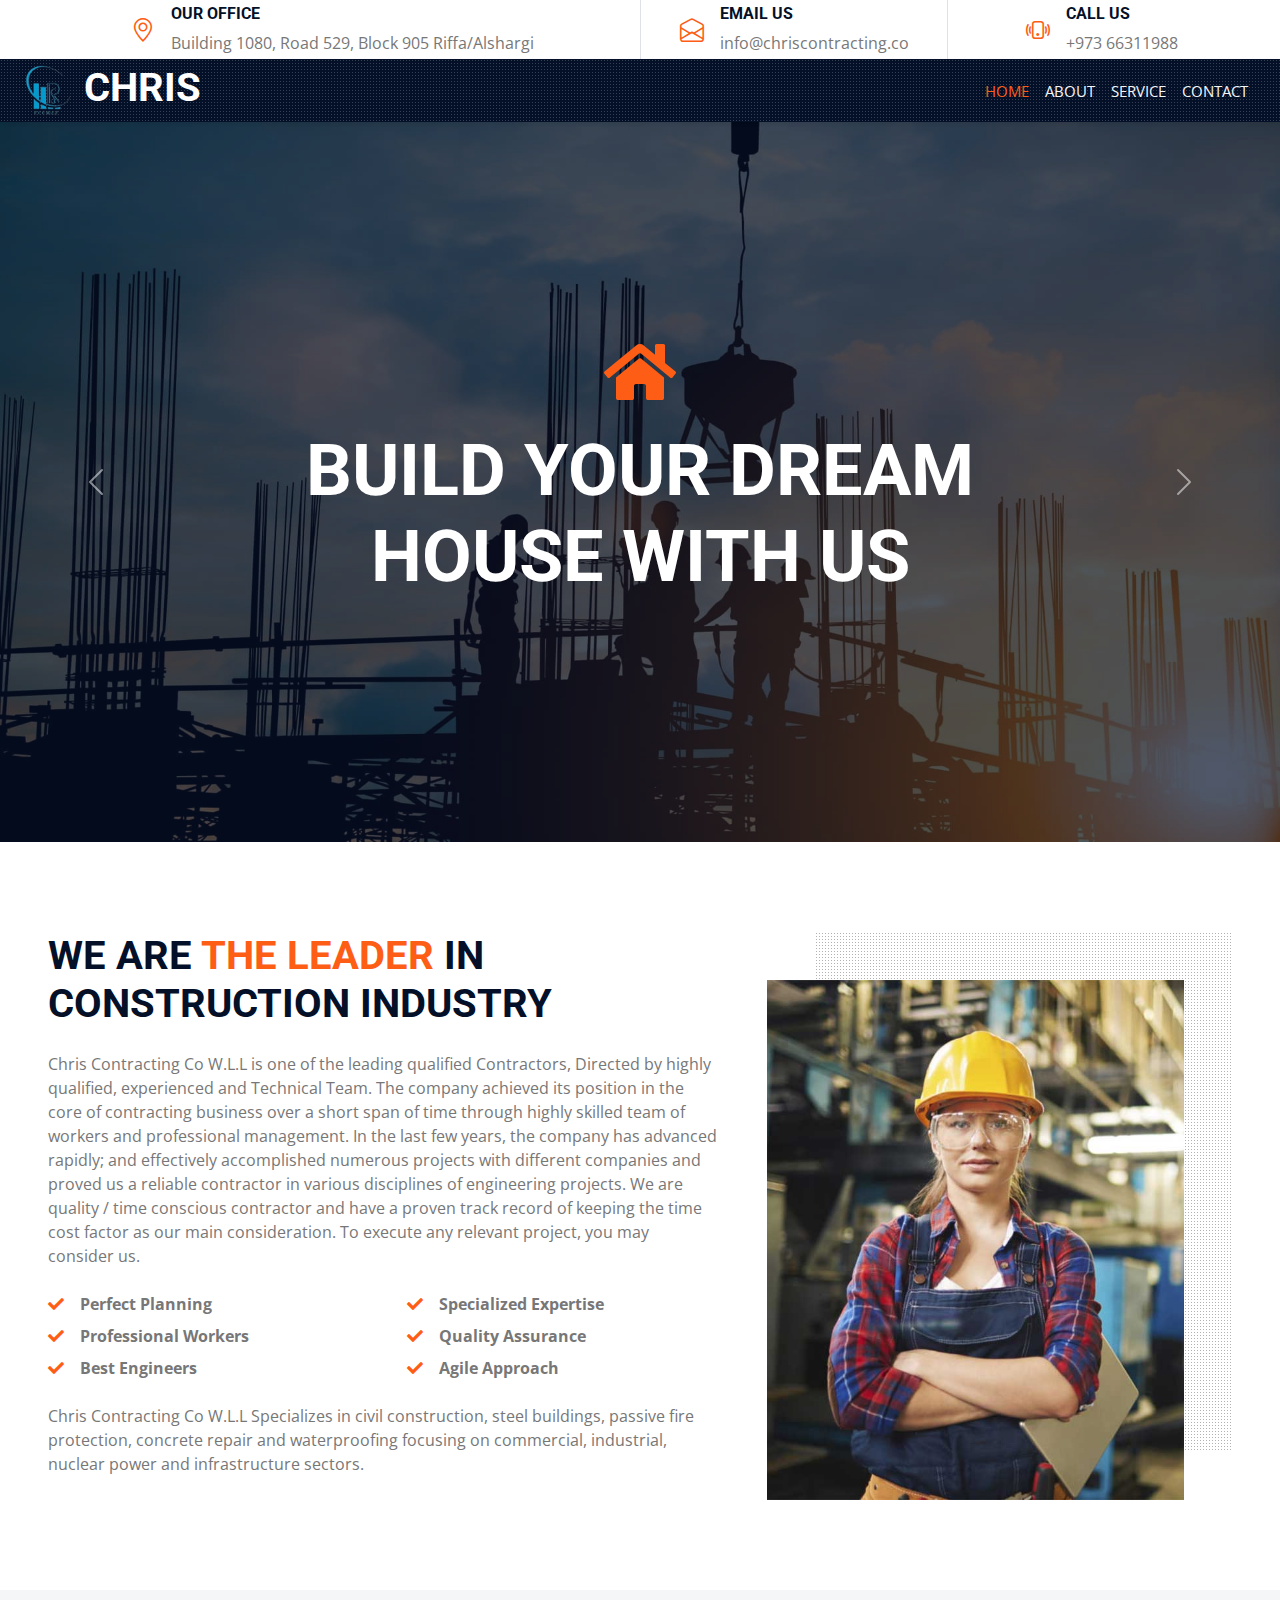
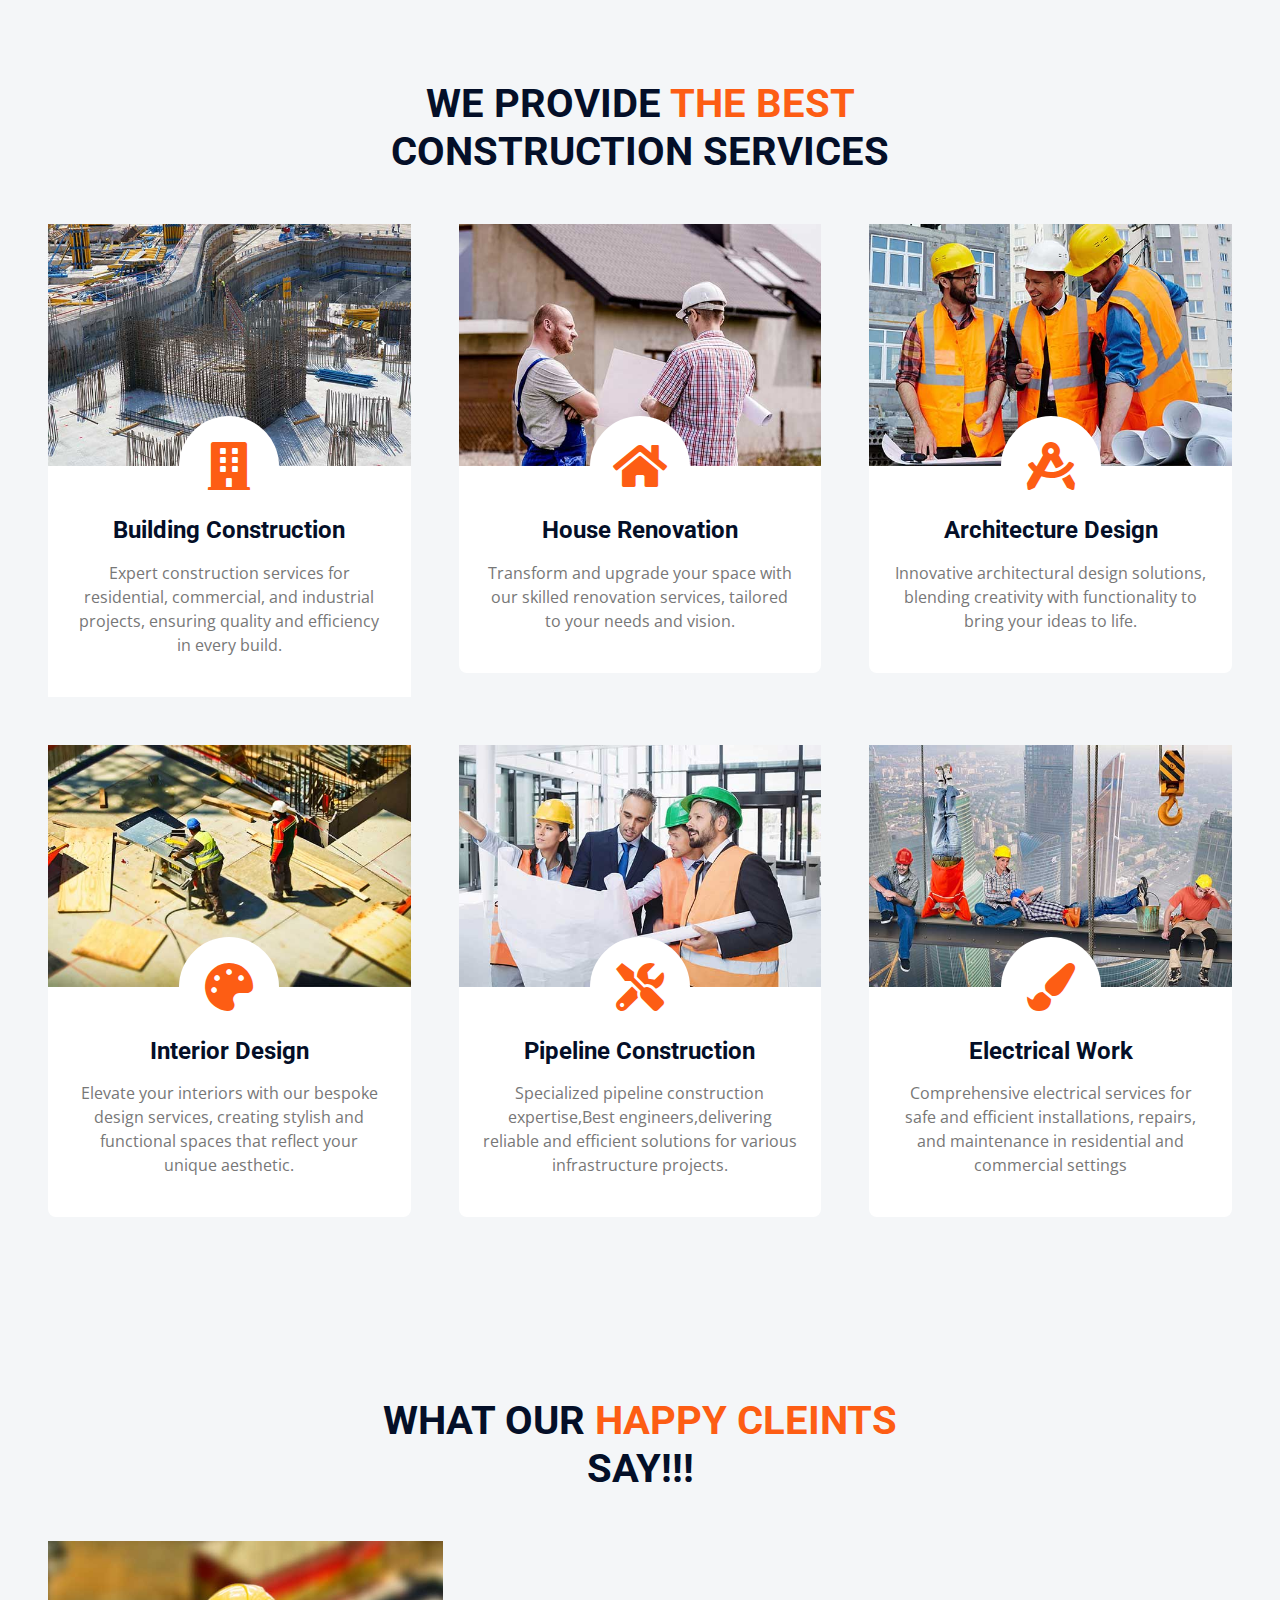
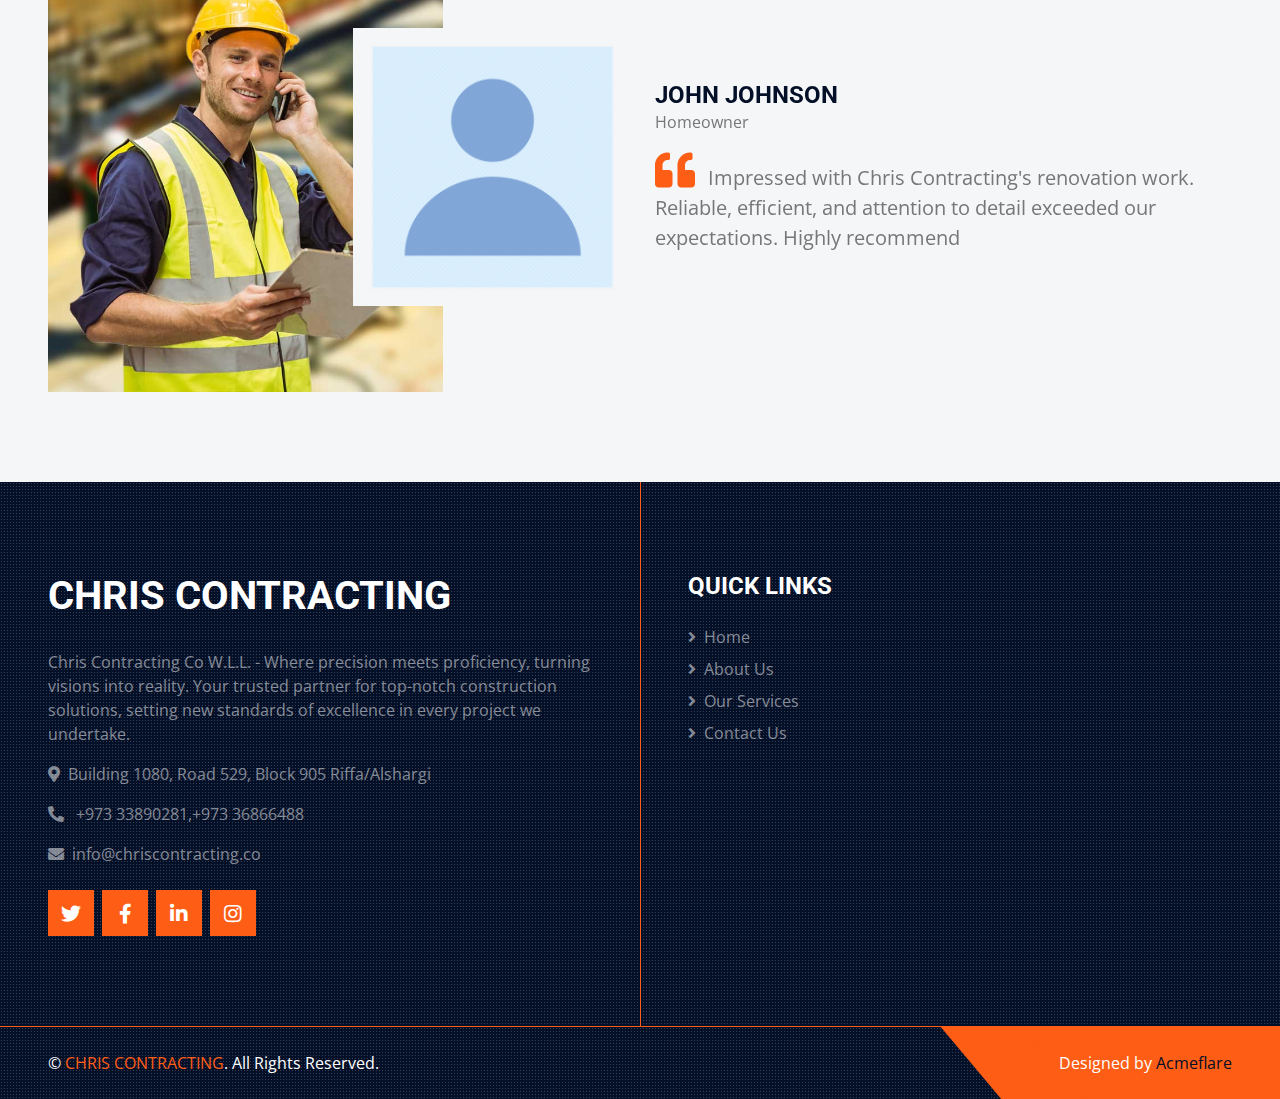
<file: index.html>
<!DOCTYPE html>
<html lang="en">

<head>
    <meta charset="utf-8">
    <title>chris contracting</title>
    <link rel="icon" type="image/png" href="/img/logo-removebg-preview (1).png" sizes="16x16">
    <meta content="width=device-width, initial-scale=1.0" name="viewport">
    <!-- <meta content="Free HTML Templates" name="keywords">
    <meta content="Free HTML Templates" name="description"> -->

    <!-- Favicon -->
    <link href="img/favicon.ico" rel="icon">

    <!-- Google Web Fonts -->
    <link rel="preconnect" href="https://fonts.gstatic.com">
    <link href="https://fonts.googleapis.com/css2?family=Open+Sans:wght@400;600&family=Roboto:wght@500;700&display=swap"
        rel="stylesheet">

    <!-- Icon Font Stylesheet -->
    <link href="https://cdnjs.cloudflare.com/ajax/libs/font-awesome/5.15.0/css/all.min.css" rel="stylesheet">
    <link href="https://cdn.jsdelivr.net/npm/bootstrap-icons@1.4.1/font/bootstrap-icons.css" rel="stylesheet">

    <!-- Libraries Stylesheet -->
    <link href="lib/owlcarousel/assets/owl.carousel.min.css" rel="stylesheet">
    <link href="lib/tempusdominus/css/tempusdominus-bootstrap-4.min.css" rel="stylesheet" />
    <link href="lib/lightbox/css/lightbox.min.css" rel="stylesheet">

    <!-- Customized Bootstrap Stylesheet -->
    <link href="css/bootstrap.min.css" rel="stylesheet">

    <!-- Template Stylesheet -->
    <link href="css/style.css" rel="stylesheet">
</head>

<body>
    <!-- Topbar Start -->
    <div class="container-fluid px-5 d-none d-lg-block">
        <div class="row gx-5">
            <div class="col-lg-6 text-center py-1">
                <div class="d-inline-flex align-items-center">
                    <i class="bi bi-geo-alt fs-4 text-primary me-3"></i>
                    <div class="text-start">
                        <h6 class="text-uppercase fw-bold">Our Office</h6>
                        <span>Building 1080, Road 529, Block 905 Riffa/Alshargi</span>
                    </div>
                </div>
            </div>
            <div class="col-lg-3 text-center border-start border-end py-1">
                <div class="d-inline-flex align-items-center">
                    <i class="bi bi-envelope-open fs-4 text-primary me-3"></i>
                    <div class="text-start">
                        <h6 class="text-uppercase fw-bold">Email Us</h6>
                        <span>info@chriscontracting.co</span>
                    </div>
                </div>
            </div>
            <div class="col-lg-3 text-center py-1">
                <div class="d-inline-flex align-items-center">
                    <i class="bi bi-phone-vibrate fs-4 text-primary me-3"></i>
                    <div class="text-start">
                        <h6 class="text-uppercase fw-bold">Call Us</h6>
                        <span> +973 66311988</span>
                    </div>
                </div>
            </div>
        </div>
    </div>
    <!-- Topbar End -->


    <!-- Navbar Start -->
    <div class="container-fluid sticky-top bg-dark bg-light-radial shadow-sm px-4 pe-lg-0">
        <nav class="navbar navbar-expand-lg bg-dark bg-light-radial navbar-dark py-3 py-lg-0">
            <a href="index.html" class="navbar-brand">
                <h3 class="m-0 display-6 text-uppercase text-white">
                    <img style="width: 50px;" src="/img/logo-removebg-preview (1).png" alt="">
                    <!-- <i class="bi bi-building text-primary me-2"></i> -->
                    CHRIS
                </h3>
            </a>
            <button class="navbar-toggler" type="button" data-bs-toggle="collapse" data-bs-target="#navbarCollapse">
                <span class="navbar-toggler-icon"></span>
            </button>
            <div class="collapse navbar-collapse" id="navbarCollapse">
                <div class="navbar-nav ms-auto py-0 px-4">
                    <a href="index.html" class="nav-item nav-link active">Home</a>
                    <a href="about.html" class="nav-item nav-link">About</a>
                    <a href="service.html" class="nav-item nav-link">Service</a>
                    <!-- <div class="nav-item dropdown">
                        <a href="#" class="nav-link dropdown-toggle" data-bs-toggle="dropdown">Pages</a>
                        <div class="dropdown-menu m-0">
                            <a href="project.html" class="dropdown-item">Our Project</a>
                            <a href="team.html" class="dropdown-item">The Team</a>
                            <a href="testimonial.html" class="dropdown-item">Testimonial</a>
                            <a href="blog.html" class="dropdown-item">Blog Grid</a>
                            <a href="detail.html" class="dropdown-item">Blog Detail</a>
                        </div>
                    </div> -->
                    <a href="contact.html" class="nav-item nav-link">Contact</a>
                    <!-- <a href="" class="nav-item nav-link bg-primary text-white px-5 ms-3 d-none d-lg-block">Get A Quote <i class="bi bi-arrow-right"></i></a> -->
                </div>
            </div>
        </nav>
    </div>
    <!-- Navbar End -->


    <!-- Carousel Start -->
    <div class="container-fluid p-0">
        <div id="header-carousel" class="carousel slide carousel-fade" data-bs-ride="carousel">
            <div class="carousel-inner">
                <div class="carousel-item active">
                    <img class="w-100" src="img/ba2.png" alt="Image">
                    <div class="carousel-caption d-flex flex-column align-items-center justify-content-center">
                        <div class="p-3" style="max-width: 900px;">
                            <i class="fa fa-home fa-4x text-primary mb-4 d-none d-sm-block"></i>
                            <h1 class="display-2 text-uppercase text-white mb-md-4">Build Your Dream House With Us</h1>
                            <!-- <a href="" class="btn btn-primary py-md-3 px-md-5 mt-2">Get A Quote</a> -->
                        </div>
                    </div>
                </div>
                <div class="carousel-item">
                    <img class="w-100" src="img/ba1.png" alt="Image">
                    <div class="carousel-caption d-flex flex-column align-items-center justify-content-center">
                        <div class="p-3" style="max-width: 900px;">
                            <i class="fa fa-tools fa-4x text-primary mb-4 d-none d-sm-block"></i>
                            <h1 class="display-2 text-uppercase text-white mb-md-4">We Are Trusted For Your Project</h1>
                            <!-- <a href="contact.html" class="btn btn-primary py-md-3 px-md-5 mt-2">Contact Us</a> -->
                        </div>
                    </div>
                </div>
            </div>
            <button class="carousel-control-prev" type="button" data-bs-target="#header-carousel" data-bs-slide="prev">
                <span class="carousel-control-prev-icon" aria-hidden="true"></span>
                <span class="visually-hidden">Previous</span>
            </button>
            <button class="carousel-control-next" type="button" data-bs-target="#header-carousel" data-bs-slide="next">
                <span class="carousel-control-next-icon" aria-hidden="true"></span>
                <span class="visually-hidden">Next</span>
            </button>
        </div>
    </div>
    <!-- Carousel End -->


    <!-- About Start -->
    <div class="container-fluid py-6 px-5">
        <div class="row g-5">
            <div class="col-lg-7">
                <h1 class="display-10 text-uppercase mb-4">We are <span class="text-primary">the Leader</span> in
                    Construction Industry</h1>
                <!-- <h4 class="text-uppercase mb-3 text-body">Tempor erat elitr at rebum at at clita. Diam dolor diam ipsum tempor sit diam amet diam et eos labore</h4> -->
                <p>Chris Contracting Co W.L.L is one of the leading qualified Contractors, Directed by highly qualified,
                    experienced and Technical Team. The company achieved its position in the core of contracting
                    business over a short span of time through highly skilled team of workers and professional
                    management.
                    In the last few years, the company has advanced rapidly; and effectively accomplished numerous
                    projects with different companies and proved us a reliable contractor in various disciplines of
                    engineering projects. We are quality / time conscious contractor and have a proven track record of
                    keeping the time cost factor as our main consideration. To execute any relevant project, you may
                    consider us.</p>
                <div class="row gx-5 py-2">
                    <div class="col-sm-6 mb-2">
                        <p class="fw-bold mb-2"><i class="fa fa-check text-primary me-3"></i>Perfect Planning</p>
                        <p class="fw-bold mb-2"><i class="fa fa-check text-primary me-3"></i>Professional Workers</p>
                        <p class="fw-bold mb-2"><i class="fa fa-check text-primary me-3"></i>Best Engineers</p>
                    </div>
                    <div class="col-sm-6 mb-2">
                        <p class="fw-bold mb-2"><i class="fa fa-check text-primary me-3"></i>Specialized Expertise</p>
                        <p class="fw-bold mb-2"><i class="fa fa-check text-primary me-3"></i>Quality Assurance</p>
                        <p class="fw-bold mb-2"><i class="fa fa-check text-primary me-3"></i>Agile Approach</p>
                    </div>
                </div>
                <p class="mb-4"> Chris Contracting Co W.L.L Specializes in civil
                    construction, steel buildings, passive fire protection, concrete repair and
                    waterproofing focusing on commercial, industrial, nuclear power and
                    infrastructure sectors.
                </p>
            </div>
            <div class="col-lg-5 pb-5" style="min-height: 400px;">
                <div class="position-relative bg-dark-radial h-100 ms-5">
                    <img class="position-absolute w-100 h-100 mt-5 ms-n5" src="img/about.jpg"
                        style="object-fit: cover;">
                </div>
            </div>
        </div>
    </div>
    <!-- About End -->


    <!-- Services Start -->
    <div class="container-fluid bg-light py-6 px-5">
        <div class="text-center mx-auto mb-5" style="max-width: 600px;">
            <h1 class="display-10 text-uppercase mb-4">We Provide <span class="text-primary">The Best</span>
                Construction
                Services</h1>
        </div>
        <div class="row g-5">
            <div class="col-lg-4 col-md-6">
                <div class="service-item bg-white d-flex flex-column align-items-center text-center">
                    <img class="img-fluid" src="img/service-1.jpg" alt="">
                    <div class="service-icon bg-white">
                        <i class="fa fa-3x fa-building text-primary"></i>
                    </div>
                    <div class="px-4 pb-4">
                        <h4 class="mb-3">Building Construction</h4>
                        <p> Expert construction services for residential, commercial, and industrial projects, ensuring
                            quality and efficiency in every build.</p>
                    </div>
                </div>
            </div>
            <div class="col-lg-4 col-md-6">
                <div class="service-item bg-white rounded d-flex flex-column align-items-center text-center">
                    <img class="img-fluid" src="img/service-2.jpg" alt="">
                    <div class="service-icon bg-white">
                        <i class="fa fa-3x fa-home text-primary"></i>
                    </div>
                    <div class="px-4 pb-4">
                        <h4 class=" mb-3">House Renovation</h4>
                        <p>Transform and upgrade your space with our skilled renovation services, tailored to your needs
                            and vision.</p>
                        <!-- <a class="btn text-primary" href="">Read More <i class="bi bi-arrow-right"></i></a> -->
                    </div>
                </div>
            </div>
            <div class="col-lg-4 col-md-6">
                <div class="service-item bg-white rounded d-flex flex-column align-items-center text-center">
                    <img class="img-fluid" src="img/service-3.jpg" alt="">
                    <div class="service-icon bg-white">
                        <i class="fa fa-3x fa-drafting-compass text-primary"></i>
                    </div>
                    <div class="px-4 pb-4">
                        <h4 class="mb-3">Architecture Design</h4>
                        <p> Innovative architectural design solutions, blending creativity with functionality to bring
                            your ideas to life.</p>
                    </div>
                </div>
            </div>
            <div class="col-lg-4 col-md-6">
                <div class="service-item bg-white rounded d-flex flex-column align-items-center text-center">
                    <img class="img-fluid" src="img/service-4.jpg" alt="">
                    <div class="service-icon bg-white">
                        <i class="fa fa-3x fa-palette text-primary"></i>
                    </div>
                    <div class="px-4 pb-4">
                        <h4 class="mb-3">Interior Design</h4>
                        <p> Elevate your interiors with our bespoke design services, creating stylish and functional
                            spaces that reflect your unique aesthetic.</p>
                    </div>
                </div>
            </div>
            <div class="col-lg-4 col-md-6">
                <div class="service-item bg-white rounded d-flex flex-column align-items-center text-center">
                    <img class="img-fluid" src="img/service-5.jpg" alt="">
                    <div class="service-icon bg-white">
                        <i class="fa fa-3x fa-tools text-primary"></i>
                    </div>
                    <div class="px-4 pb-4">
                        <h4 class="mb-3">Pipeline Construction</h4>
                        <p> Specialized pipeline construction expertise,Best engineers,delivering reliable and efficient
                            solutions for
                            various infrastructure projects.</p>
                    </div>
                </div>
            </div>
            <div class="col-lg-4 col-md-6">
                <div class="service-item bg-white rounded d-flex flex-column align-items-center text-center">
                    <img class="img-fluid" src="img/service-6.jpg" alt="">
                    <div class="service-icon bg-white">
                        <i class="fa fa-3x fa-paint-brush text-primary"></i>
                    </div>
                    <div class="px-4 pb-4">
                        <h4 class="mb-3">Electrical Work</h4>
                        <p> Comprehensive electrical services for safe and efficient installations, repairs, and
                            maintenance in residential and commercial settings</p>
                    </div>
                </div>
            </div>
        </div>
    </div>
    <!-- Services End -->





    <!-- Portfolio Start -->
    <!-- <div class="container-fluid bg-light py-6 px-5">
        <div class="text-center mx-auto mb-5" style="max-width: 600px;">
            <h1 class="display-10 text-uppercase mb-4">Some Of Our <span class="text-primary">Popular</span> Dream
                Projects</h1>
        </div>
        <div class="row gx-5">
            <div class="col-12 text-center">
                <div class="d-inline-block bg-dark-radial text-center pt-4 px-5 mb-5">
                    <ul class="list-inline mb-0" id="portfolio-flters">
                        <li class="btn btn-outline-primary bg-white p-2 active mx-2 mb-4" data-filter="*">
                            <img src="img/portfolio-1.jpg" style="width: 150px; height: 100px;">
                            <div class="position-absolute top-0 start-0 end-0 bottom-0 m-2 d-flex align-items-center justify-content-center"
                                style="background: rgba(4, 15, 40, .3);">
                                <h6 class="text-white text-uppercase m-0">All</h6>
                            </div>
                        </li>
                        <li class="btn btn-outline-primary bg-white p-2 mx-2 mb-4" data-filter=".first">
                            <img src="img/portfolio-2.jpg" style="width: 150px; height: 100px;">
                            <div class="position-absolute top-0 start-0 end-0 bottom-0 m-2 d-flex align-items-center justify-content-center"
                                style="background: rgba(4, 15, 40, .3);">
                                <h6 class="text-white text-uppercase m-0">Construction</h6>
                            </div>
                        </li>
                        <li class="btn btn-outline-primary bg-white p-2 mx-2 mb-4" data-filter=".second">
                            <img src="img/portfolio-3.jpg" style="width: 150px; height: 100px;">
                            <div class="position-absolute top-0 start-0 end-0 bottom-0 m-2 d-flex align-items-center justify-content-center"
                                style="background: rgba(4, 15, 40, .3);">
                                <h6 class="text-white text-uppercase m-0">Renovation</h6>
                            </div>
                        </li>
                    </ul>
                </div>
            </div>
        </div>
        <div class="row g-5 portfolio-container">
            <div class="col-xl-4 col-lg-6 col-md-6 portfolio-item first">
                <div class="position-relative portfolio-box">
                    <img class="img-fluid w-100" src="img/portfolio-1.jpg" alt="">
                    <a class="portfolio-title shadow-sm" href="">
                        <p class="h4 text-uppercase">Project Name</p>
                        <span class="text-body"><i class="fa fa-map-marker-alt text-primary me-2"></i>123 Street, New
                            York, USA</span>
                    </a>
                    <a class="portfolio-btn" href="img/portfolio-1.jpg" data-lightbox="portfolio">
                        <i class="bi bi-plus text-white"></i>
                    </a>
                </div>
            </div>
            <div class="col-xl-4 col-lg-6 col-md-6 portfolio-item second">
                <div class="position-relative portfolio-box">
                    <img class="img-fluid w-100" src="img/portfolio-2.jpg" alt="">
                    <a class="portfolio-title shadow-sm" href="">
                        <p class="h4 text-uppercase">Project Name</p>
                        <span class="text-body"><i class="fa fa-map-marker-alt text-primary me-2"></i>123 Street, New
                            York, USA</span>
                    </a>
                    <a class="portfolio-btn" href="img/portfolio-2.jpg" data-lightbox="portfolio">
                        <i class="bi bi-plus text-white"></i>
                    </a>
                </div>
            </div>
            <div class="col-xl-4 col-lg-6 col-md-6 portfolio-item first">
                <div class="position-relative portfolio-box">
                    <img class="img-fluid w-100" src="img/portfolio-3.jpg" alt="">
                    <a class="portfolio-title shadow-sm" href="">
                        <p class="h4 text-uppercase">Project Name</p>
                        <span class="text-body"><i class="fa fa-map-marker-alt text-primary me-2"></i>123 Street, New
                            York, USA</span>
                    </a>
                    <a class="portfolio-btn" href="img/portfolio-3.jpg" data-lightbox="portfolio">
                        <i class="bi bi-plus text-white"></i>
                    </a>
                </div>
            </div>
            <div class="col-xl-4 col-lg-6 col-md-6 portfolio-item second">
                <div class="position-relative portfolio-box">
                    <img class="img-fluid w-100" src="img/portfolio-4.jpg" alt="">
                    <a class="portfolio-title shadow-sm" href="">
                        <p class="h4 text-uppercase">Project Name</p>
                        <span class="text-body"><i class="fa fa-map-marker-alt text-primary me-2"></i>123 Street, New
                            York, USA</span>
                    </a>
                    <a class="portfolio-btn" href="img/portfolio-4.jpg" data-lightbox="portfolio">
                        <i class="bi bi-plus text-white"></i>
                    </a>
                </div>
            </div>
            <div class="col-xl-4 col-lg-6 col-md-6 portfolio-item first">
                <div class="position-relative portfolio-box">
                    <img class="img-fluid w-100" src="img/portfolio-5.jpg" alt="">
                    <a class="portfolio-title shadow-sm" href="">
                        <p class="h4 text-uppercase">Project Name</p>
                        <span class="text-body"><i class="fa fa-map-marker-alt text-primary me-2"></i>123 Street, New
                            York, USA</span>
                    </a>
                    <a class="portfolio-btn" href="img/portfolio-5.jpg" data-lightbox="portfolio">
                        <i class="bi bi-plus text-white"></i>
                    </a>
                </div>
            </div>
            <div class="col-xl-4 col-lg-6 col-md-6 portfolio-item second">
                <div class="position-relative portfolio-box">
                    <img class="img-fluid w-100" src="img/portfolio-6.jpg" alt="">
                    <a class="portfolio-title shadow-sm" href="">
                        <p class="h4 text-uppercase">Project Name</p>
                        <span class="text-body"><i class="fa fa-map-marker-alt text-primary me-2"></i>123 Street, New
                            York, USA</span>
                    </a>
                    <a class="portfolio-btn" href="img/portfolio-6.jpg" data-lightbox="portfolio">
                        <i class="bi bi-plus text-white"></i>
                    </a>
                </div>
            </div>
        </div>
    </div> -->
    <!-- Portfolio End -->





    <!-- Testimonial Start -->
    <div class="container-fluid bg-light py-6 px-5">
        <div class="text-center mx-auto mb-5" style="max-width: 600px;">
            <h1 class="display-10 text-uppercase mb-4">What Our <span class="text-primary">Happy Cleints</span> Say!!!
            </h1>
        </div>
        <div class="row gx-0 align-items-center">
            <div class="col-xl-4 col-lg-5 d-none d-lg-block">
                <img class="img-fluid w-100 h-100" src="img/testimonial.jpg">
            </div>
            <div class="col-xl-8 col-lg-7 col-md-12">
                <div class="testimonial bg-light">
                    <div class="owl-carousel testimonial-carousel">
                        <div class="row gx-4 align-items-center">
                            <div class="col-xl-4 col-lg-5 col-md-5">
                                <img class="img-fluid w-100 h-100 bg-light p-lg-3 mb-4 mb-md-0" src="img/a2.webp"
                                    alt="">
                            </div>
                            <div class="col-xl-8 col-lg-7 col-md-7">
                                <h4 class="text-uppercase mb-0">John Johnson</h4>
                                <p>Homeowner</p>
                                <p class="fs-5 mb-0"><i class="fa fa-2x fa-quote-left text-primary me-2"></i> Impressed
                                    with Chris Contracting's renovation work. Reliable, efficient, and attention to
                                    detail exceeded our expectations. Highly recommend</p>
                            </div>
                        </div>
                        <div class="row gx-4 align-items-center">
                            <div class="col-xl-4 col-lg-5 col-md-5">
                                <img class="img-fluid w-100 h-100 bg-light p-lg-3 mb-4 mb-md-0" src="img/a2.webp"
                                    alt="">
                            </div>
                            <div class="col-xl-8 col-lg-7 col-md-7">
                                <h4 class="text-uppercase mb-0"> Sarah Patel</h4>
                                <p>Business Owner</p>
                                <p class="fs-5 mb-0"><i class="fa fa-2x fa-quote-left text-primary me-2"></i> Chris
                                    Contracting's design expertise transformed our space. Innovative solutions and
                                    personalized service made the process seamless.</p>
                            </div>
                        </div>
                        <div class="row gx-4 align-items-center">
                            <div class="col-xl-4 col-lg-5 col-md-5">
                                <img class="img-fluid w-100 h-100 bg-light p-lg-3 mb-4 mb-md-0" src="img/a2.webp"
                                    alt="">
                            </div>
                            <div class="col-xl-8 col-lg-7 col-md-7">
                                <h4 class="text-uppercase mb-0"> John Smith</h4>
                                <p>Architect</p>
                                <p class="fs-5 mb-0"><i class="fa fa-2x fa-quote-left text-primary me-2"></i>Chris
                                    Contracting Co delivers exceptional quality and professionalism. Their meticulous
                                    planning and skilled workers ensure project success every time</p>
                            </div>
                        </div>
                        <div class="row gx-4 align-items-center">
                            <div class="col-xl-4 col-lg-5 col-md-5">
                                <img class="img-fluid w-100 h-100 bg-light p-lg-3 mb-4 mb-md-0" src="img/a2.webp"
                                    alt="">
                            </div>
                            <div class="col-xl-8 col-lg-7 col-md-7">
                                <h4 class="text-uppercase mb-0"> Sarah Johnson</h4>
                                <p>Civil Engineer</p>
                                <p class="fs-5 mb-0"><i class="fa fa-2x fa-quote-left text-primary me-2"></i> Impressed
                                    by Chris Contracting's specialized expertise and agile approach. They excel in civil
                                    construction and concrete repair, ensuring top-notch results</p>
                            </div>
                        </div>
                        <div class="row gx-4 align-items-center">
                            <div class="col-xl-4 col-lg-5 col-md-5">
                                <img class="img-fluid w-100 h-100 bg-light p-lg-3 mb-4 mb-md-0" src="img/a2.webp"
                                    alt="">
                            </div>
                            <div class="col-xl-8 col-lg-7 col-md-7">
                                <h4 class="text-uppercase mb-0"> Michael Lee</h4>
                                <p> Project Manager</p>
                                <p class="fs-5 mb-0"><i class="fa fa-2x fa-quote-left text-primary me-2"></i> Chris
                                    Contracting Co is our go-to contractor for reliable, timely delivery. Their team of
                                    best engineers consistently exceeds expectations, ensuring project success</p>
                            </div>
                        </div>
                    </div>
                </div>
            </div>
        </div>
    </div>
    <!-- Testimonial End -->





    <!-- Footer Start -->
    <div class="footer container-fluid position-relative bg-dark bg-light-radial text-white-50 py-6 px-5">
        <div class="row g-5">
            <div class="col-lg-6 pe-lg-5">
                <a href="index.html" class="navbar-brand">
                    <!-- <img style="width: 60px;" src="/img/logo-removebg-preview (1).png" alt=""> -->
                    <h1 class="m-0 display-10 text-uppercase text-white">
                        <!-- <i class="bi bi-building text-primary me-2"></i> -->

                        Chris Contracting
                    </h1>
                </a>
                <p>Chris Contracting Co W.L.L. - Where precision meets proficiency, turning visions into reality. Your
                    trusted partner for top-notch construction solutions, setting new standards of excellence in every
                    project we undertake.</p>
                <p><i class="fa fa-map-marker-alt me-2"></i>Building 1080, Road 529, Block 905 Riffa/Alshargi</p>
                <p><i class="fa fa-phone-alt me-2"></i> +973 33890281,+973 36866488</p>
                <p><i class="fa fa-envelope me-2"></i>info@chriscontracting.co</p>
                <div class="d-flex justify-content-start mt-4">
                    <a class="btn btn-lg btn-primary btn-lg-square rounded-0 me-2" href="#"><i
                            class="fab fa-twitter"></i></a>
                    <a class="btn btn-lg btn-primary btn-lg-square rounded-0 me-2" href="#"><i
                            class="fab fa-facebook-f"></i></a>
                    <a class="btn btn-lg btn-primary btn-lg-square rounded-0 me-2" href="#"><i
                            class="fab fa-linkedin-in"></i></a>
                    <a class="btn btn-lg btn-primary btn-lg-square rounded-0" href="#"><i
                            class="fab fa-instagram"></i></a>
                </div>
            </div>
            <div class="col-lg-6 ps-lg-5">
                <div class="row g-5">
                    <div class="col-sm-12">
                        <h4 class="text-white text-uppercase mb-4">Quick Links</h4>
                        <div class="d-flex flex-column justify-content-start">
                            <a class="text-white-50 mb-2" href="index.html"><i
                                    class="fa fa-angle-right me-2"></i>Home</a>
                            <a class="text-white-50 mb-2" href="about.html"><i class="fa fa-angle-right me-2"></i>About
                                Us</a>
                            <a class="text-white-50 mb-2" href="service.html"><i class="fa fa-angle-right me-2"></i>Our
                                Services</a>
                            <a class="text-white-50" href="contact.html"><i class="fa fa-angle-right me-2"></i>Contact
                                Us</a>
                        </div>
                    </div>
                    <!-- <div class="col-sm-6">
                        <h4 class="text-white text-uppercase mb-4">Popular Links</h4>
                        <div class="d-flex flex-column justify-content-start">
                            <a class="text-white-50 mb-2" href="#"><i class="fa fa-angle-right me-2"></i>Home</a>
                            <a class="text-white-50 mb-2" href="#"><i class="fa fa-angle-right me-2"></i>About Us</a>
                            <a class="text-white-50 mb-2" href="#"><i class="fa fa-angle-right me-2"></i>Our
                                Services</a>
                            <a class="text-white-50 mb-2" href="#"><i class="fa fa-angle-right me-2"></i>Meet The
                                Team</a>
                            <a class="text-white-50" href="#"><i class="fa fa-angle-right me-2"></i>Contact Us</a>
                        </div>
                    </div> -->
                    
                </div>
            </div>
        </div>
    </div>
    <div class="container-fluid bg-dark bg-light-radial text-white border-top border-primary px-0">
        <div class="d-flex flex-column flex-md-row justify-content-between">
            <div class="py-4 px-5 text-center text-md-start">
                <p class="mb-0">&copy; <a class="text-primary" href="#">CHRIS CONTRACTING</a>. All Rights Reserved.</p>
            </div>
            <div class="py-4 px-5 bg-primary footer-shape position-relative text-center text-md-end">
                <p class="mb-0">Designed by <a class="text-dark" href="https://acmeflare.in">Acmeflare</a></p>
            </div>
        </div>
    </div>
    <!-- Footer End -->


    <!-- Back to Top -->
    <a href="#" class="btn btn-lg btn-primary btn-lg-square back-to-top"><i class="bi bi-arrow-up"></i></a>


    <!-- JavaScript Libraries -->
    <script src="https://code.jquery.com/jquery-3.4.1.min.js"></script>
    <script src="https://cdn.jsdelivr.net/npm/bootstrap@5.0.0/dist/js/bootstrap.bundle.min.js"></script>
    <script src="lib/easing/easing.min.js"></script>
    <script src="lib/waypoints/waypoints.min.js"></script>
    <script src="lib/owlcarousel/owl.carousel.min.js"></script>
    <script src="lib/tempusdominus/js/moment.min.js"></script>
    <script src="lib/tempusdominus/js/moment-timezone.min.js"></script>
    <script src="lib/tempusdominus/js/tempusdominus-bootstrap-4.min.js"></script>
    <script src="lib/isotope/isotope.pkgd.min.js"></script>
    <script src="lib/lightbox/js/lightbox.min.js"></script>

    <!-- Template Javascript -->
    <script src="js/main.js"></script>
</body>

</html>
</file>
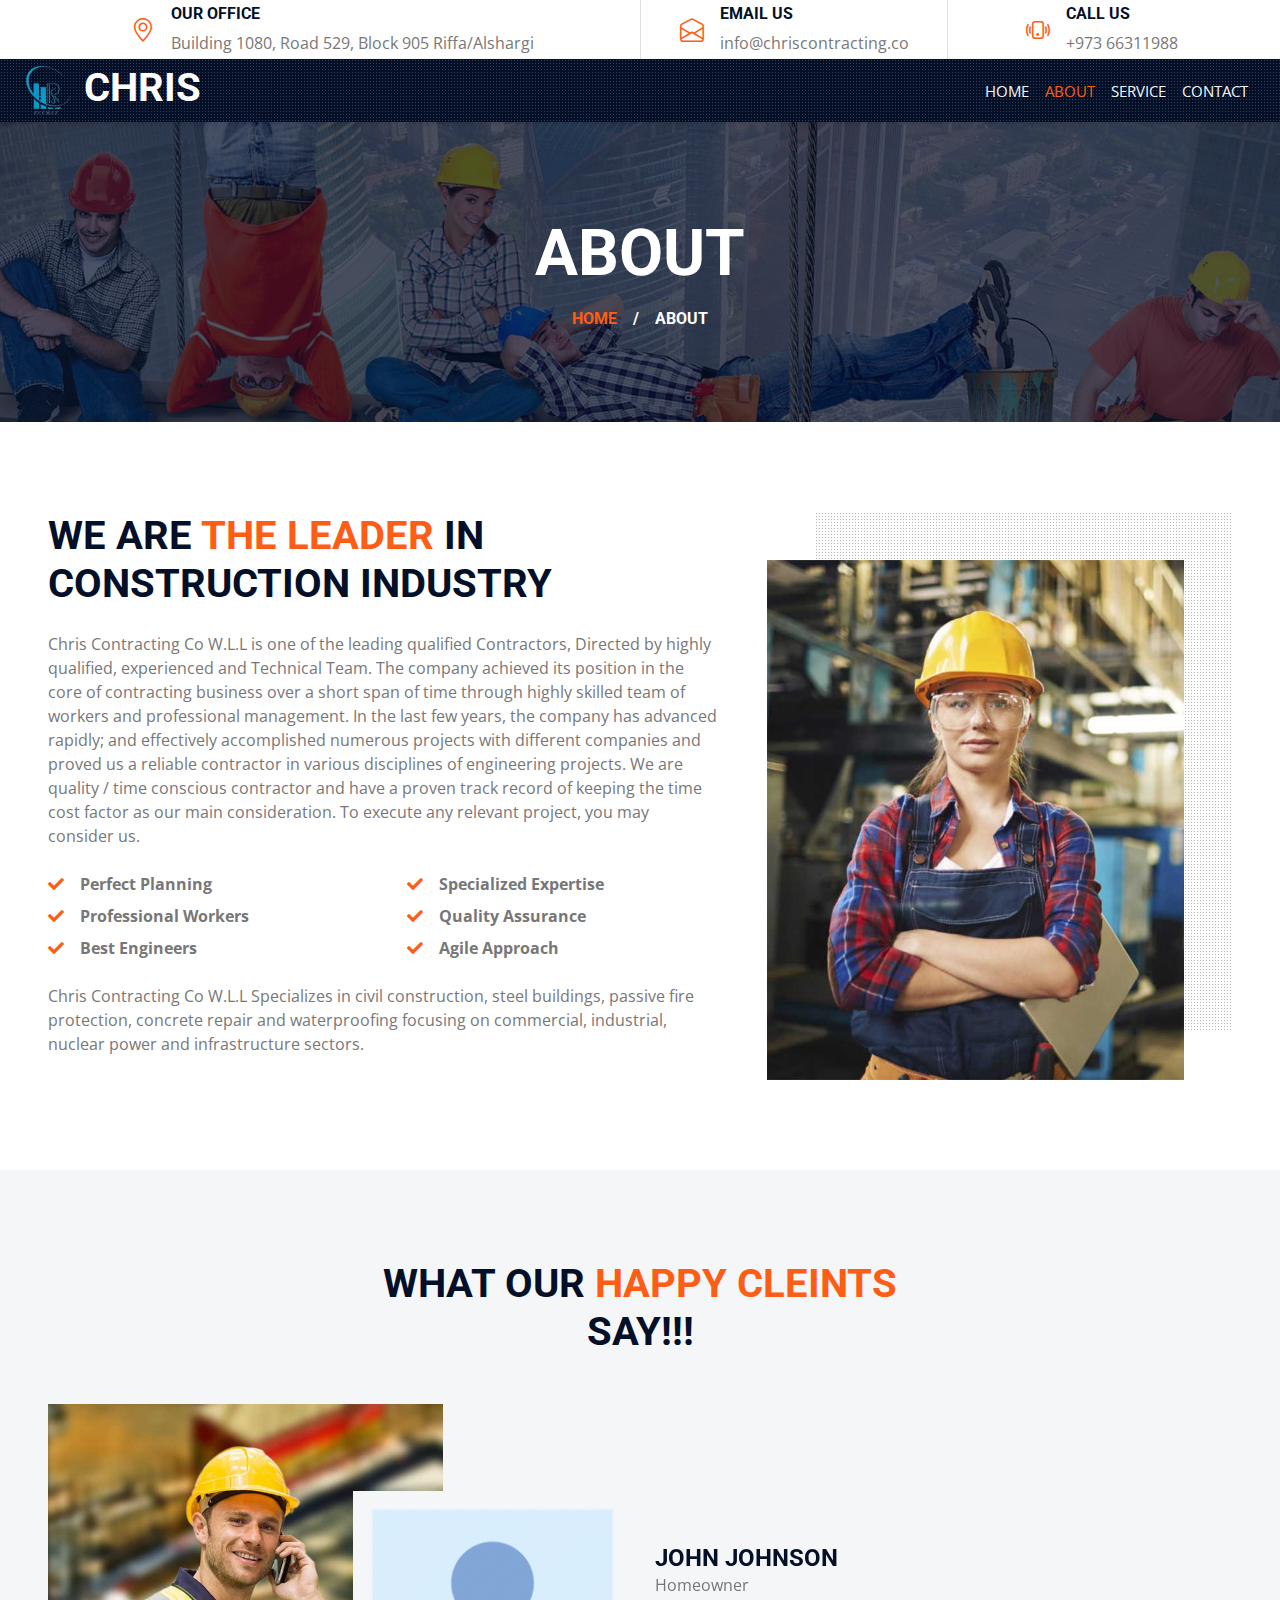
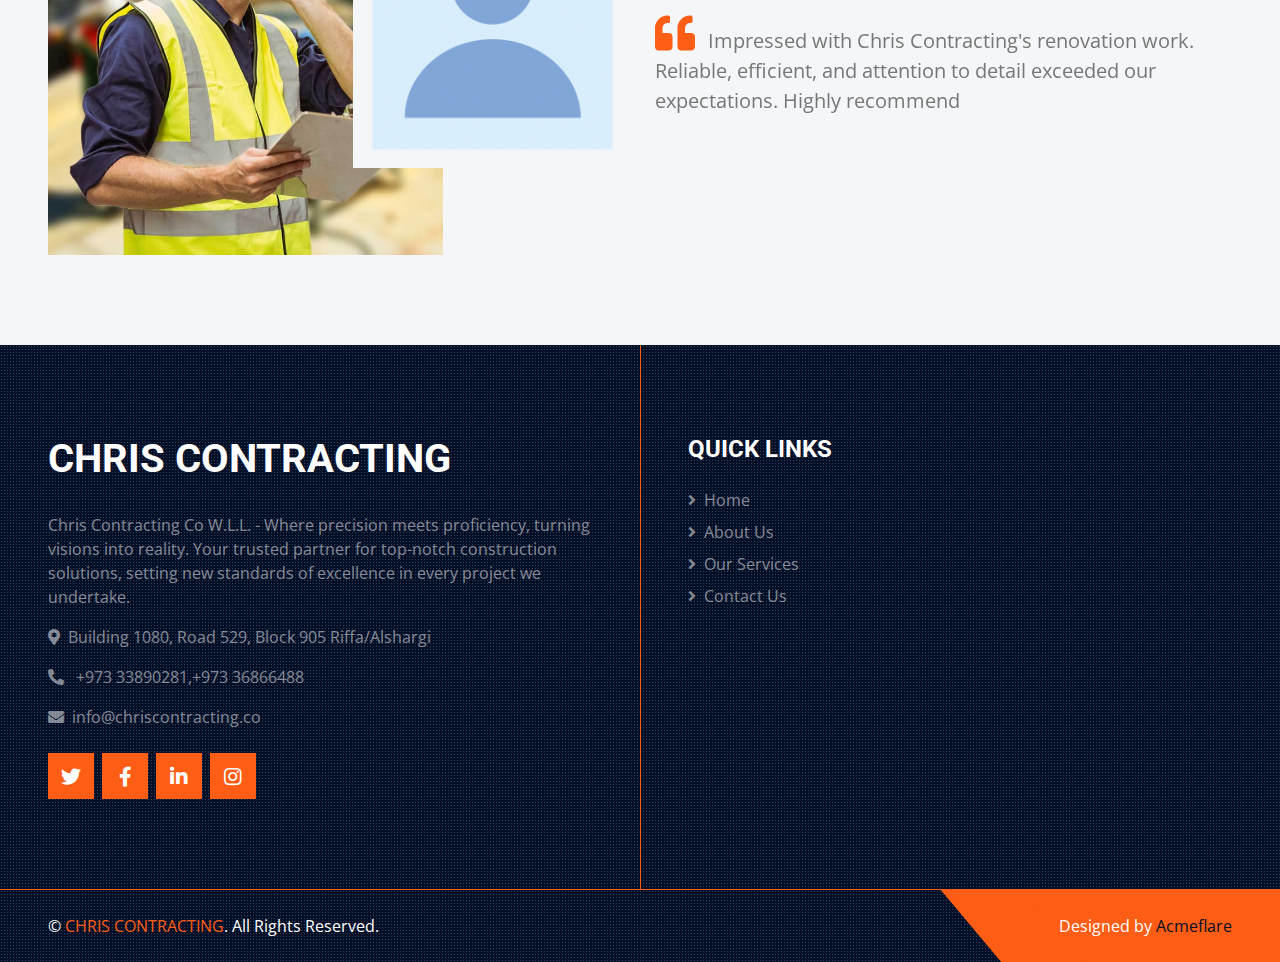
<file: about.html>
<!DOCTYPE html>
<html lang="en">

<head>
    <meta charset="utf-8">
    <title>chris contracting</title>
    <link rel="icon" type="image/png" href="/img/logo-removebg-preview (1).png" sizes="16x16">
    <meta content="width=device-width, initial-scale=1.0" name="viewport">
    <!-- <meta content="Free HTML Templates" name="keywords">
    <meta content="Free HTML Templates" name="description"> -->

    <!-- Favicon -->
    <link href="img/favicon.ico" rel="icon">

    <!-- Google Web Fonts -->
    <link rel="preconnect" href="https://fonts.gstatic.com">
    <link href="https://fonts.googleapis.com/css2?family=Open+Sans:wght@400;600&family=Roboto:wght@500;700&display=swap"
        rel="stylesheet">

    <!-- Icon Font Stylesheet -->
    <link href="https://cdnjs.cloudflare.com/ajax/libs/font-awesome/5.15.0/css/all.min.css" rel="stylesheet">
    <link href="https://cdn.jsdelivr.net/npm/bootstrap-icons@1.4.1/font/bootstrap-icons.css" rel="stylesheet">

    <!-- Libraries Stylesheet -->
    <link href="lib/owlcarousel/assets/owl.carousel.min.css" rel="stylesheet">
    <link href="lib/tempusdominus/css/tempusdominus-bootstrap-4.min.css" rel="stylesheet" />
    <link href="lib/lightbox/css/lightbox.min.css" rel="stylesheet">

    <!-- Customized Bootstrap Stylesheet -->
    <link href="css/bootstrap.min.css" rel="stylesheet">

    <!-- Template Stylesheet -->
    <link href="css/style.css" rel="stylesheet">
</head>

<body>
    <!-- Topbar Start -->
    <div class="container-fluid px-5 d-none d-lg-block">
        <div class="row gx-5">
            <div class="col-lg-6 text-center py-1">
                <div class="d-inline-flex align-items-center">
                    <i class="bi bi-geo-alt fs-4 text-primary me-3"></i>
                    <div class="text-start">
                        <h6 class="text-uppercase fw-bold">Our Office</h6>
                        <span>Building 1080, Road 529, Block 905 Riffa/Alshargi</span>
                    </div>
                </div>
            </div>
            <div class="col-lg-3 text-center border-start border-end py-1">
                <div class="d-inline-flex align-items-center">
                    <i class="bi bi-envelope-open fs-4 text-primary me-3"></i>
                    <div class="text-start">
                        <h6 class="text-uppercase fw-bold">Email Us</h6>
                        <span>info@chriscontracting.co</span>
                    </div>
                </div>
            </div>
            <div class="col-lg-3 text-center py-1">
                <div class="d-inline-flex align-items-center">
                    <i class="bi bi-phone-vibrate fs-4 text-primary me-3"></i>
                    <div class="text-start">
                        <h6 class="text-uppercase fw-bold">Call Us</h6>
                        <span> +973 66311988</span>
                    </div>
                </div>
            </div>
        </div>
    </div>
    <!-- Topbar End -->


    <!-- Navbar Start -->
    <div class="container-fluid sticky-top bg-dark bg-light-radial shadow-sm px-4 pe-lg-0">
        <nav class="navbar navbar-expand-lg bg-dark bg-light-radial navbar-dark py-3 py-lg-0">
            <a href="index.html" class="navbar-brand">
                <h3 class="m-0 display-6 text-uppercase text-white">
                    <img style="width: 50px;" src="/img/logo-removebg-preview (1).png" alt="">
                    <!-- <i class="bi bi-building text-primary me-2"></i> -->
                        CHRIS</h3>
            </a>
            <button class="navbar-toggler" type="button" data-bs-toggle="collapse" data-bs-target="#navbarCollapse">
                <span class="navbar-toggler-icon"></span>
            </button>
            <div class="collapse navbar-collapse" id="navbarCollapse">
                <div class="navbar-nav ms-auto py-0 px-4">
                    <a href="index.html" class="nav-item nav-link ">Home</a>
                    <a href="about.html" class="nav-item nav-link active">About</a>
                    <a href="service.html" class="nav-item nav-link">Service</a>
                    <!-- <div class="nav-item dropdown">
                        <a href="#" class="nav-link dropdown-toggle" data-bs-toggle="dropdown">Pages</a>
                        <div class="dropdown-menu m-0">
                            <a href="project.html" class="dropdown-item">Our Project</a>
                            <a href="team.html" class="dropdown-item">The Team</a>
                            <a href="testimonial.html" class="dropdown-item">Testimonial</a>
                            <a href="blog.html" class="dropdown-item">Blog Grid</a>
                            <a href="detail.html" class="dropdown-item">Blog Detail</a>
                        </div>
                    </div> -->
                    <a href="contact.html" class="nav-item nav-link">Contact</a>
                    <!-- <a href="" class="nav-item nav-link bg-primary text-white px-5 ms-3 d-none d-lg-block">Get A Quote <i class="bi bi-arrow-right"></i></a> -->
                </div>
            </div>
        </nav>
    </div>
    <!-- Navbar End -->


    <!-- Page Header Start -->
    <div class="container-fluid page-header">
        <h1 class="display-3 text-uppercase text-white mb-3">About</h1>
        <div class="d-inline-flex text-white">
            <h6 class="text-uppercase m-0"><a href="">Home</a></h6>
            <h6 class="text-white m-0 px-3">/</h6>
            <h6 class="text-uppercase text-white m-0">About</h6>
        </div>
    </div>
    <!-- Page Header Start -->


    <!-- About Start -->
    <div class="container-fluid py-6 px-5">
        <div class="row g-5">
            <div class="col-lg-7">
                <h1 class="display-10 text-uppercase mb-4">We are <span class="text-primary">the Leader</span> in
                    Construction Industry</h1>
                <!-- <h4 class="text-uppercase mb-3 text-body">Tempor erat elitr at rebum at at clita. Diam dolor diam ipsum tempor sit diam amet diam et eos labore</h4> -->
                <p>Chris Contracting Co W.L.L is one of the leading qualified Contractors, Directed by highly qualified,
                    experienced and Technical Team. The company achieved its position in the core of contracting
                    business over a short span of time through highly skilled team of workers and professional
                    management.
                    In the last few years, the company has advanced rapidly; and effectively accomplished numerous
                    projects with different companies and proved us a reliable contractor in various disciplines of
                    engineering projects. We are quality / time conscious contractor and have a proven track record of
                    keeping the time cost factor as our main consideration. To execute any relevant project, you may
                    consider us.</p>
                <div class="row gx-5 py-2">
                    <div class="col-sm-6 mb-2">
                        <p class="fw-bold mb-2"><i class="fa fa-check text-primary me-3"></i>Perfect Planning</p>
                        <p class="fw-bold mb-2"><i class="fa fa-check text-primary me-3"></i>Professional Workers</p>
                        <p class="fw-bold mb-2"><i class="fa fa-check text-primary me-3"></i>Best Engineers</p>
                    </div>
                    <div class="col-sm-6 mb-2">
                        <p class="fw-bold mb-2"><i class="fa fa-check text-primary me-3"></i>Specialized Expertise</p>
                        <p class="fw-bold mb-2"><i class="fa fa-check text-primary me-3"></i>Quality Assurance</p>
                        <p class="fw-bold mb-2"><i class="fa fa-check text-primary me-3"></i>Agile Approach</p>
                    </div>
                </div>
                <p class="mb-4"> Chris Contracting Co W.L.L Specializes in civil
                    construction, steel buildings, passive fire protection, concrete repair and
                    waterproofing focusing on commercial, industrial, nuclear power and
                    infrastructure sectors.
                </p>
            </div>
            <div class="col-lg-5 pb-5" style="min-height: 400px;">
                <div class="position-relative bg-dark-radial h-100 ms-5">
                    <img class="position-absolute w-100 h-100 mt-5 ms-n5" src="img/about.jpg"
                        style="object-fit: cover;">
                </div>
            </div>
        </div>
    </div>
    <!-- About End -->

     <!-- Testimonial Start -->
     <div class="container-fluid bg-light py-6 px-5">
        <div class="text-center mx-auto mb-5" style="max-width: 600px;">
            <h1 class="display-10 text-uppercase mb-4">What Our <span class="text-primary">Happy Cleints</span> Say!!!
            </h1>
        </div>
        <div class="row gx-0 align-items-center">
            <div class="col-xl-4 col-lg-5 d-none d-lg-block">
                <img class="img-fluid w-100 h-100" src="img/testimonial.jpg">
            </div>
            <div class="col-xl-8 col-lg-7 col-md-12">
                <div class="testimonial bg-light">
                    <div class="owl-carousel testimonial-carousel">
                        <div class="row gx-4 align-items-center">
                            <div class="col-xl-4 col-lg-5 col-md-5">
                                <img class="img-fluid w-100 h-100 bg-light p-lg-3 mb-4 mb-md-0" src="img/a2.webp"
                                    alt="">
                            </div>
                            <div class="col-xl-8 col-lg-7 col-md-7">
                                <h4 class="text-uppercase mb-0">John Johnson</h4>
                                <p>Homeowner</p>
                                <p class="fs-5 mb-0"><i class="fa fa-2x fa-quote-left text-primary me-2"></i> Impressed
                                    with Chris Contracting's renovation work. Reliable, efficient, and attention to
                                    detail exceeded our expectations. Highly recommend</p>
                            </div>
                        </div>
                        <div class="row gx-4 align-items-center">
                            <div class="col-xl-4 col-lg-5 col-md-5">
                                <img class="img-fluid w-100 h-100 bg-light p-lg-3 mb-4 mb-md-0" src="img/a2.webp"
                                    alt="">
                            </div>
                            <div class="col-xl-8 col-lg-7 col-md-7">
                                <h4 class="text-uppercase mb-0"> Sarah Patel</h4>
                                <p>Business Owner</p>
                                <p class="fs-5 mb-0"><i class="fa fa-2x fa-quote-left text-primary me-2"></i> Chris
                                    Contracting's design expertise transformed our space. Innovative solutions and
                                    personalized service made the process seamless.</p>
                            </div>
                        </div>
                        <div class="row gx-4 align-items-center">
                            <div class="col-xl-4 col-lg-5 col-md-5">
                                <img class="img-fluid w-100 h-100 bg-light p-lg-3 mb-4 mb-md-0" src="img/a2.webp"
                                    alt="">
                            </div>
                            <div class="col-xl-8 col-lg-7 col-md-7">
                                <h4 class="text-uppercase mb-0"> John Smith</h4>
                                <p>Architect</p>
                                <p class="fs-5 mb-0"><i class="fa fa-2x fa-quote-left text-primary me-2"></i>Chris
                                    Contracting Co delivers exceptional quality and professionalism. Their meticulous
                                    planning and skilled workers ensure project success every time</p>
                            </div>
                        </div>
                        <div class="row gx-4 align-items-center">
                            <div class="col-xl-4 col-lg-5 col-md-5">
                                <img class="img-fluid w-100 h-100 bg-light p-lg-3 mb-4 mb-md-0" src="img/a2.webp"
                                    alt="">
                            </div>
                            <div class="col-xl-8 col-lg-7 col-md-7">
                                <h4 class="text-uppercase mb-0"> Sarah Johnson</h4>
                                <p>Civil Engineer</p>
                                <p class="fs-5 mb-0"><i class="fa fa-2x fa-quote-left text-primary me-2"></i> Impressed
                                    by Chris Contracting's specialized expertise and agile approach. They excel in civil
                                    construction and concrete repair, ensuring top-notch results</p>
                            </div>
                        </div>
                        <div class="row gx-4 align-items-center">
                            <div class="col-xl-4 col-lg-5 col-md-5">
                                <img class="img-fluid w-100 h-100 bg-light p-lg-3 mb-4 mb-md-0" src="img/a2.webp"
                                    alt="">
                            </div>
                            <div class="col-xl-8 col-lg-7 col-md-7">
                                <h4 class="text-uppercase mb-0"> Michael Lee</h4>
                                <p> Project Manager</p>
                                <p class="fs-5 mb-0"><i class="fa fa-2x fa-quote-left text-primary me-2"></i> Chris
                                    Contracting Co is our go-to contractor for reliable, timely delivery. Their team of
                                    best engineers consistently exceeds expectations, ensuring project success</p>
                            </div>
                        </div>
                    </div>
                </div>
            </div>
        </div>
    </div>
    <!-- Testimonial End -->
    

    
   <!-- Footer Start -->
   <div class="footer container-fluid position-relative bg-dark bg-light-radial text-white-50 py-6 px-5">
    <div class="row g-5">
        <div class="col-lg-6 pe-lg-5">
            <a href="index.html" class="navbar-brand">
                <!-- <img style="width: 60px;" src="/img/logo-removebg-preview (1).png" alt=""> -->
                <h1 class="m-0 display-10 text-uppercase text-white">
                    <!-- <i class="bi bi-building text-primary me-2"></i> -->

                    Chris Contracting</h1>
            </a>
            <p>Chris Contracting Co W.L.L. - Where precision meets proficiency, turning visions into reality. Your
                trusted partner for top-notch construction solutions, setting new standards of excellence in every
                project we undertake.</p>
            <p><i class="fa fa-map-marker-alt me-2"></i>Building 1080, Road 529, Block 905 Riffa/Alshargi</p>
            <p><i class="fa fa-phone-alt me-2"></i> +973 33890281,+973 36866488</p>
            <p><i class="fa fa-envelope me-2"></i>info@chriscontracting.co</p>
            <div class="d-flex justify-content-start mt-4">
                <a class="btn btn-lg btn-primary btn-lg-square rounded-0 me-2" href="#"><i
                        class="fab fa-twitter"></i></a>
                <a class="btn btn-lg btn-primary btn-lg-square rounded-0 me-2" href="#"><i
                        class="fab fa-facebook-f"></i></a>
                <a class="btn btn-lg btn-primary btn-lg-square rounded-0 me-2" href="#"><i
                        class="fab fa-linkedin-in"></i></a>
                <a class="btn btn-lg btn-primary btn-lg-square rounded-0" href="#"><i
                        class="fab fa-instagram"></i></a>
            </div>
        </div>
        <div class="col-lg-6 ps-lg-5">
            <div class="row g-5">
                <div class="col-sm-12">
                    <h4 class="text-white text-uppercase mb-4">Quick Links</h4>
                    <div class="d-flex flex-column justify-content-start">
                        <a class="text-white-50 mb-2" href="index.html"><i class="fa fa-angle-right me-2"></i>Home</a>
                        <a class="text-white-50 mb-2" href="about.html"><i class="fa fa-angle-right me-2"></i>About Us</a>
                        <a class="text-white-50 mb-2" href="service.html"><i class="fa fa-angle-right me-2"></i>Our
                            Services</a>
                        <a class="text-white-50" href="contact.html"><i class="fa fa-angle-right me-2"></i>Contact Us</a>
                    </div>
                </div>
                <!-- <div class="col-sm-6">
                    <h4 class="text-white text-uppercase mb-4">Popular Links</h4>
                    <div class="d-flex flex-column justify-content-start">
                        <a class="text-white-50 mb-2" href="#"><i class="fa fa-angle-right me-2"></i>Home</a>
                        <a class="text-white-50 mb-2" href="#"><i class="fa fa-angle-right me-2"></i>About Us</a>
                        <a class="text-white-50 mb-2" href="#"><i class="fa fa-angle-right me-2"></i>Our
                            Services</a>
                        <a class="text-white-50 mb-2" href="#"><i class="fa fa-angle-right me-2"></i>Meet The
                            Team</a>
                        <a class="text-white-50" href="#"><i class="fa fa-angle-right me-2"></i>Contact Us</a>
                    </div>
                </div> -->
                
            </div>
        </div>
    </div>
</div>
<div class="container-fluid bg-dark bg-light-radial text-white border-top border-primary px-0">
    <div class="d-flex flex-column flex-md-row justify-content-between">
        <div class="py-4 px-5 text-center text-md-start">
            <p class="mb-0">&copy; <a class="text-primary" href="#">CHRIS CONTRACTING</a>. All Rights Reserved.</p>
        </div>
        <div class="py-4 px-5 bg-primary footer-shape position-relative text-center text-md-end">
            <p class="mb-0">Designed by <a class="text-dark" href="https://acmeflare.in">Acmeflare</a></p>
        </div>
    </div>
</div>
<!-- Footer End -->


<!-- Back to Top -->
<a href="#" class="btn btn-lg btn-primary btn-lg-square back-to-top"><i class="bi bi-arrow-up"></i></a>


<!-- JavaScript Libraries -->
<script src="https://code.jquery.com/jquery-3.4.1.min.js"></script>
<script src="https://cdn.jsdelivr.net/npm/bootstrap@5.0.0/dist/js/bootstrap.bundle.min.js"></script>
<script src="lib/easing/easing.min.js"></script>
<script src="lib/waypoints/waypoints.min.js"></script>
<script src="lib/owlcarousel/owl.carousel.min.js"></script>
<script src="lib/tempusdominus/js/moment.min.js"></script>
<script src="lib/tempusdominus/js/moment-timezone.min.js"></script>
<script src="lib/tempusdominus/js/tempusdominus-bootstrap-4.min.js"></script>
<script src="lib/isotope/isotope.pkgd.min.js"></script>
<script src="lib/lightbox/js/lightbox.min.js"></script>

<!-- Template Javascript -->
<script src="js/main.js"></script>
</body>

</html>
</file>
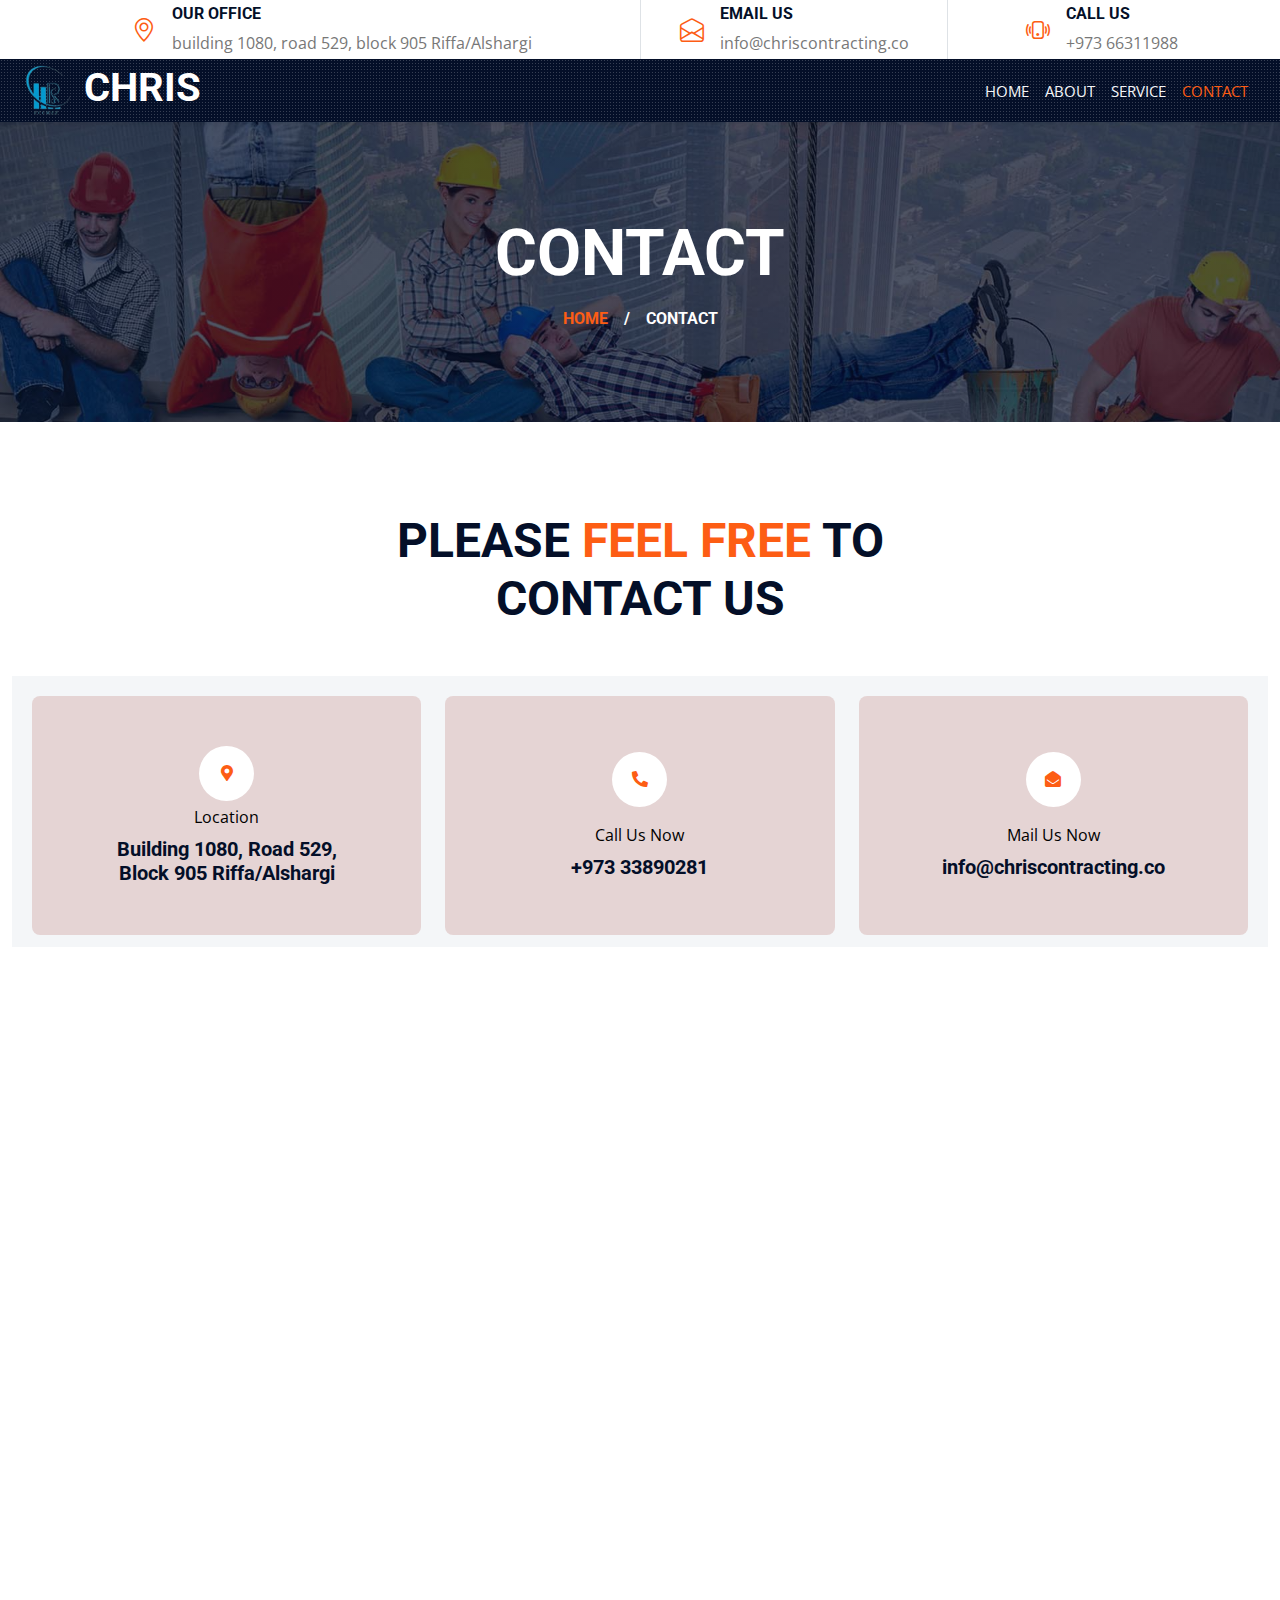
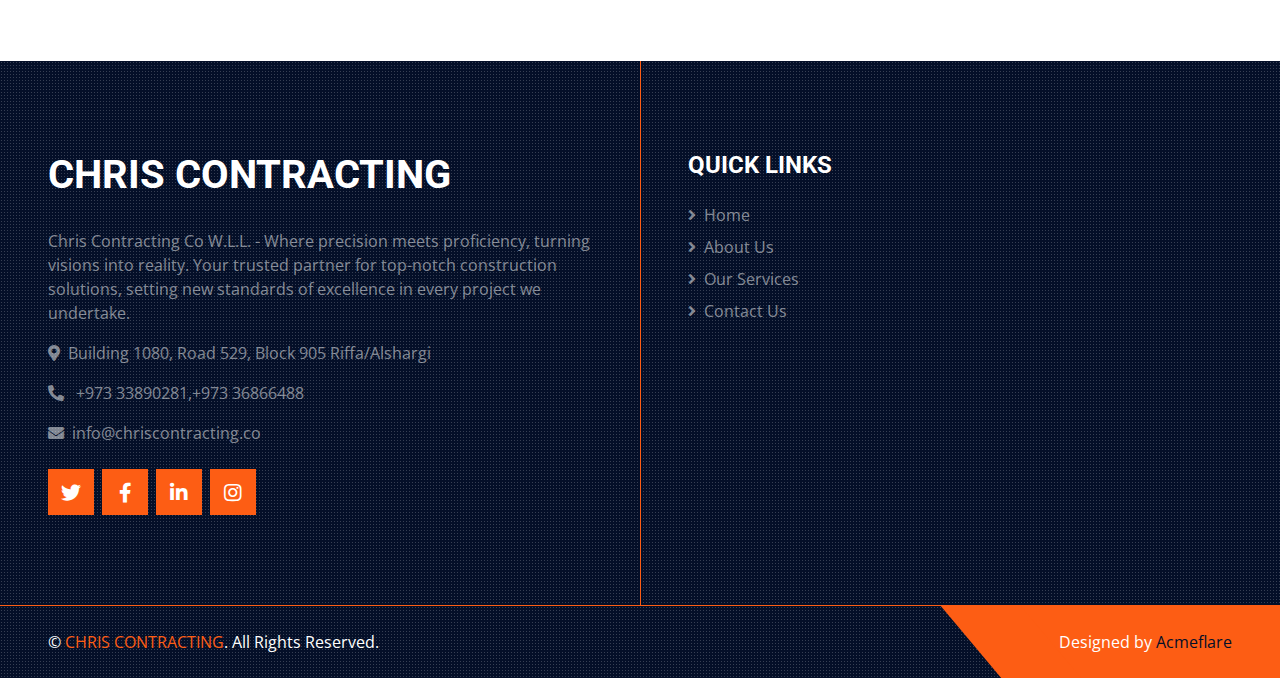
<file: contact.html>
<!DOCTYPE html>
<html lang="en">

<head>
    <meta charset="utf-8">
    <title>chris contracting</title>
    <link rel="icon" type="image/png" href="/img/logo-removebg-preview (1).png" sizes="16x16">
    <meta content="width=device-width, initial-scale=1.0" name="viewport">
    <!-- <meta content="Free HTML Templates" name="keywords">
    <meta content="Free HTML Templates" name="description"> -->

    <!-- Favicon -->
    <link href="img/favicon.ico" rel="icon">

    <!-- Google Web Fonts -->
    <link rel="preconnect" href="https://fonts.gstatic.com">
    <link href="https://fonts.googleapis.com/css2?family=Open+Sans:wght@400;600&family=Roboto:wght@500;700&display=swap"
        rel="stylesheet">

    <!-- Icon Font Stylesheet -->
    <link href="https://cdnjs.cloudflare.com/ajax/libs/font-awesome/5.15.0/css/all.min.css" rel="stylesheet">
    <link href="https://cdn.jsdelivr.net/npm/bootstrap-icons@1.4.1/font/bootstrap-icons.css" rel="stylesheet">

    <!-- Libraries Stylesheet -->
    <link href="lib/owlcarousel/assets/owl.carousel.min.css" rel="stylesheet">
    <link href="lib/tempusdominus/css/tempusdominus-bootstrap-4.min.css" rel="stylesheet" />
    <link href="lib/lightbox/css/lightbox.min.css" rel="stylesheet">

    <!-- Customized Bootstrap Stylesheet -->
    <link href="css/bootstrap.min.css" rel="stylesheet">

    <!-- Template Stylesheet -->
    <link href="css/style.css" rel="stylesheet">
</head>

<body>
    <!-- Topbar Start -->
    <div class="container-fluid px-5 d-none d-lg-block">
        <div class="row gx-5">
            <div class="col-lg-6 text-center py-1">
                <div class="d-inline-flex align-items-center">
                    <i class="bi bi-geo-alt fs-4 text-primary me-3"></i>
                    <div class="text-start">
                        <h6 class="text-uppercase fw-bold">Our Office</h6>
                        <span>building 1080, road 529, block 905 Riffa/Alshargi</span>
                    </div>
                </div>
            </div>
            <div class="col-lg-3 text-center border-start border-end py-1">
                <div class="d-inline-flex align-items-center">
                    <i class="bi bi-envelope-open fs-4 text-primary me-3"></i>
                    <div class="text-start">
                        <h6 class="text-uppercase fw-bold">Email Us</h6>
                        <span>info@chriscontracting.co</span>
                    </div>
                </div>
            </div>
            <div class="col-lg-3 text-center py-1">
                <div class="d-inline-flex align-items-center">
                    <i class="bi bi-phone-vibrate fs-4 text-primary me-3"></i>
                    <div class="text-start">
                        <h6 class="text-uppercase fw-bold">Call Us</h6>
                        <span> +973 66311988</span>
                    </div>
                </div>
            </div>
        </div>
    </div>
    <!-- Topbar End -->


    <!-- Navbar Start -->
    <div class="container-fluid sticky-top bg-dark bg-light-radial shadow-sm px-4 pe-lg-0">
        <nav class="navbar navbar-expand-lg bg-dark bg-light-radial navbar-dark py-3 py-lg-0">
            <a href="index.html" class="navbar-brand">
                <h3 class="m-0 display-6 text-uppercase text-white">
                    <img style="width: 50px;" src="/img/logo-removebg-preview (1).png" alt="">
                    <!-- <i class="bi bi-building text-primary me-2"></i> -->
                    CHRIS
                </h3>
            </a>
            <button class="navbar-toggler" type="button" data-bs-toggle="collapse" data-bs-target="#navbarCollapse">
                <span class="navbar-toggler-icon"></span>
            </button>
            <div class="collapse navbar-collapse" id="navbarCollapse">
                <div class="navbar-nav ms-auto py-0 px-4">
                    <a href="index.html" class="nav-item nav-link ">Home</a>
                    <a href="about.html" class="nav-item nav-link">About</a>
                    <a href="service.html" class="nav-item nav-link">Service</a>
                    <!-- <div class="nav-item dropdown">
                        <a href="#" class="nav-link dropdown-toggle" data-bs-toggle="dropdown">Pages</a>
                        <div class="dropdown-menu m-0">
                            <a href="project.html" class="dropdown-item">Our Project</a>
                            <a href="team.html" class="dropdown-item">The Team</a>
                            <a href="testimonial.html" class="dropdown-item">Testimonial</a>
                            <a href="blog.html" class="dropdown-item">Blog Grid</a>
                            <a href="detail.html" class="dropdown-item">Blog Detail</a>
                        </div>
                    </div> -->
                    <a href="contact.html" class="nav-item nav-link active">Contact</a>
                    <!-- <a href="" class="nav-item nav-link bg-primary text-white px-5 ms-3 d-none d-lg-block">Get A Quote <i class="bi bi-arrow-right"></i></a> -->
                </div>
            </div>
        </nav>
    </div>
    <!-- Navbar End -->


    <!-- Page Header Start -->
    <div class="container-fluid page-header">
        <h1 class="display-3 text-uppercase text-white mb-3">Contact</h1>
        <div class="d-inline-flex text-white">
            <h6 class="text-uppercase m-0"><a href="">Home</a></h6>
            <h6 class="text-white m-0 px-3">/</h6>
            <h6 class="text-uppercase text-white m-0">Contact</h6>
        </div>
    </div>
    <!-- Page Header Start -->


    <!-- Contact Start -->
    <div class="container-fluid py-6">
        <div class="text-center mx-auto mb-5" style="max-width: 600px;">
            <h1 class="display-5 text-uppercase mb-4">Please <span class="text-primary">Feel Free</span> To Contact Us
            </h1>
        </div>
        <div class="row gx-0 align-items-center">
            <div class="col-lg-12 pb-4">
                <div class=" bg-light py-3 px-3">
                    <div class="row g-3">
                        <div class="col-lg-4">
                            <div class="h-100 headers rounded d-flex align-items-center justify-content-center p-5 m-1 row">
                                <div class="d-flex flex-shrink-0 align-items-center justify-content-center rounded-circle bg-white"
                                    style="width: 55px; height: 55px;">
                                    <i class="fa fa-map-marker-alt text-primary"></i>
                                </div>
                                <div class="col-12 row p-0">
                                    <p class="mb-2 d-flex justify-content-center">Location</p>
                                    <h5 class="mb-0 d-flex justify-content-center text-dark" style="text-align: center;">Building 1080, Road 529, Block 905 Riffa/Alshargi</h5>
                                </div>
                            </div>
                        </div>
                        <div class="col-lg-4">
                            <div class="h-100 headers rounded d-flex align-items-center justify-content-center p-5 m-1 row">
                                <div class="d-flex flex-shrink-0 align-items-center justify-content-center rounded-circle bg-white"
                                    style="width: 55px; height: 55px;">
                                    <i class="fa fa-phone-alt text-primary"></i>
                                </div>
                                <div class="col-12 row p-0">
                                    <p class="mb-2 d-flex justify-content-center">Call Us Now</p>
                                    <h5 class="mb-0 d-flex justify-content-center text-dark">+973 33890281</h5>
                                </div>
                            </div>
                        </div>
                        <div class="col-lg-4">
                            <div class="h-100 headers rounded d-flex align-items-center justify-content-center p-5 m-1 row">
                                <div class="d-flex flex-shrink-0 align-items-center justify-content-center rounded-circle bg-white"
                                    style="width: 55px; height: 55px;">
                                    <i class="fa fa-envelope-open text-primary"></i>
                                </div>
                                <div class="col-12 row p-0">
                                    <p class="mb-2 d-flex justify-content-center">Mail Us Now</p>
                                    <h5 class="mb-0 d-flex justify-content-center text-dark">info@chriscontracting.co</h5>
                                </div>
                            </div>
                        </div>
                    </div>
                </div>
            </div>
            <div class="col-lg-12 mb-5 mb-lg-0" style="height: 600px;">
               <iframe
                    src="https://www.google.com/maps/embed?pb=!1m18!1m12!1m3!1d114644.31865937103!2d50.403035771746104!3d26.11083230965874!2m3!1f0!2f0!3f0!3m2!1i1024!2i768!4f13.1!3m3!1m2!1s0x3e49ad75c46ba1fd%3A0x2b50cd9b5b8d9602!2sRiffa%2C%20Bahrain!5e0!3m2!1sen!2sbd!4v1712314707133!5m2!1sen!2sbd"
                    class="w-100 h-100" style="border:0;" allowfullscreen="" frameborder="0" loading="lazy"
                    referrerpolicy="no-referrer-when-downgrade"></iframe>
            </div>
           
        </div>
    </div>
    <!-- Contact End -->



  <!-- Footer Start -->
  <div class="footer container-fluid position-relative bg-dark bg-light-radial text-white-50 py-6 px-5">
    <div class="row g-5">
        <div class="col-lg-6 pe-lg-5">
            <a href="index.html" class="navbar-brand">
                <!-- <img style="width: 60px;" src="/img/logo-removebg-preview (1).png" alt=""> -->
                <h1 class="m-0 display-10 text-uppercase text-white">
                    <!-- <i class="bi bi-building text-primary me-2"></i> -->

                    Chris Contracting</h1>
            </a>
            <p>Chris Contracting Co W.L.L. - Where precision meets proficiency, turning visions into reality. Your
                trusted partner for top-notch construction solutions, setting new standards of excellence in every
                project we undertake.</p>
            <p><i class="fa fa-map-marker-alt me-2"></i>Building 1080, Road 529, Block 905 Riffa/Alshargi</p>
            <p><i class="fa fa-phone-alt me-2"></i> +973 33890281,+973 36866488</p>
            <p><i class="fa fa-envelope me-2"></i>info@chriscontracting.co</p>
            <div class="d-flex justify-content-start mt-4">
                <a class="btn btn-lg btn-primary btn-lg-square rounded-0 me-2" href="#"><i
                        class="fab fa-twitter"></i></a>
                <a class="btn btn-lg btn-primary btn-lg-square rounded-0 me-2" href="#"><i
                        class="fab fa-facebook-f"></i></a>
                <a class="btn btn-lg btn-primary btn-lg-square rounded-0 me-2" href="#"><i
                        class="fab fa-linkedin-in"></i></a>
                <a class="btn btn-lg btn-primary btn-lg-square rounded-0" href="#"><i
                        class="fab fa-instagram"></i></a>
            </div>
        </div>
        <div class="col-lg-6 ps-lg-5">
            <div class="row g-5">
                <div class="col-sm-12">
                    <h4 class="text-white text-uppercase mb-4">Quick Links</h4>
                    <div class="d-flex flex-column justify-content-start">
                        <a class="text-white-50 mb-2" href="index.html"><i class="fa fa-angle-right me-2"></i>Home</a>
                        <a class="text-white-50 mb-2" href="about.html"><i class="fa fa-angle-right me-2"></i>About Us</a>
                        <a class="text-white-50 mb-2" href="service.html"><i class="fa fa-angle-right me-2"></i>Our
                            Services</a>
                        <a class="text-white-50" href="contact.html"><i class="fa fa-angle-right me-2"></i>Contact Us</a>
                    </div>
                </div>
                <!-- <div class="col-sm-6">
                    <h4 class="text-white text-uppercase mb-4">Popular Links</h4>
                    <div class="d-flex flex-column justify-content-start">
                        <a class="text-white-50 mb-2" href="#"><i class="fa fa-angle-right me-2"></i>Home</a>
                        <a class="text-white-50 mb-2" href="#"><i class="fa fa-angle-right me-2"></i>About Us</a>
                        <a class="text-white-50 mb-2" href="#"><i class="fa fa-angle-right me-2"></i>Our
                            Services</a>
                        <a class="text-white-50 mb-2" href="#"><i class="fa fa-angle-right me-2"></i>Meet The
                            Team</a>
                        <a class="text-white-50" href="#"><i class="fa fa-angle-right me-2"></i>Contact Us</a>
                    </div>
                </div> -->
                
            </div>
        </div>
    </div>
</div>
<div class="container-fluid bg-dark bg-light-radial text-white border-top border-primary px-0">
    <div class="d-flex flex-column flex-md-row justify-content-between">
        <div class="py-4 px-5 text-center text-md-start">
            <p class="mb-0">&copy; <a class="text-primary" href="#">CHRIS CONTRACTING</a>. All Rights Reserved.</p>
        </div>
        <div class="py-4 px-5 bg-primary footer-shape position-relative text-center text-md-end">
            <p class="mb-0">Designed by <a class="text-dark" href="https://acmeflare.in">Acmeflare</a></p>
        </div>
    </div>
</div>
<!-- Footer End -->


<!-- Back to Top -->
<a href="#" class="btn btn-lg btn-primary btn-lg-square back-to-top"><i class="bi bi-arrow-up"></i></a>


<!-- JavaScript Libraries -->
<script src="https://code.jquery.com/jquery-3.4.1.min.js"></script>
<script src="https://cdn.jsdelivr.net/npm/bootstrap@5.0.0/dist/js/bootstrap.bundle.min.js"></script>
<script src="lib/easing/easing.min.js"></script>
<script src="lib/waypoints/waypoints.min.js"></script>
<script src="lib/owlcarousel/owl.carousel.min.js"></script>
<script src="lib/tempusdominus/js/moment.min.js"></script>
<script src="lib/tempusdominus/js/moment-timezone.min.js"></script>
<script src="lib/tempusdominus/js/tempusdominus-bootstrap-4.min.js"></script>
<script src="lib/isotope/isotope.pkgd.min.js"></script>
<script src="lib/lightbox/js/lightbox.min.js"></script>

<!-- Template Javascript -->
<script src="js/main.js"></script>
</body>

</html>
</file>
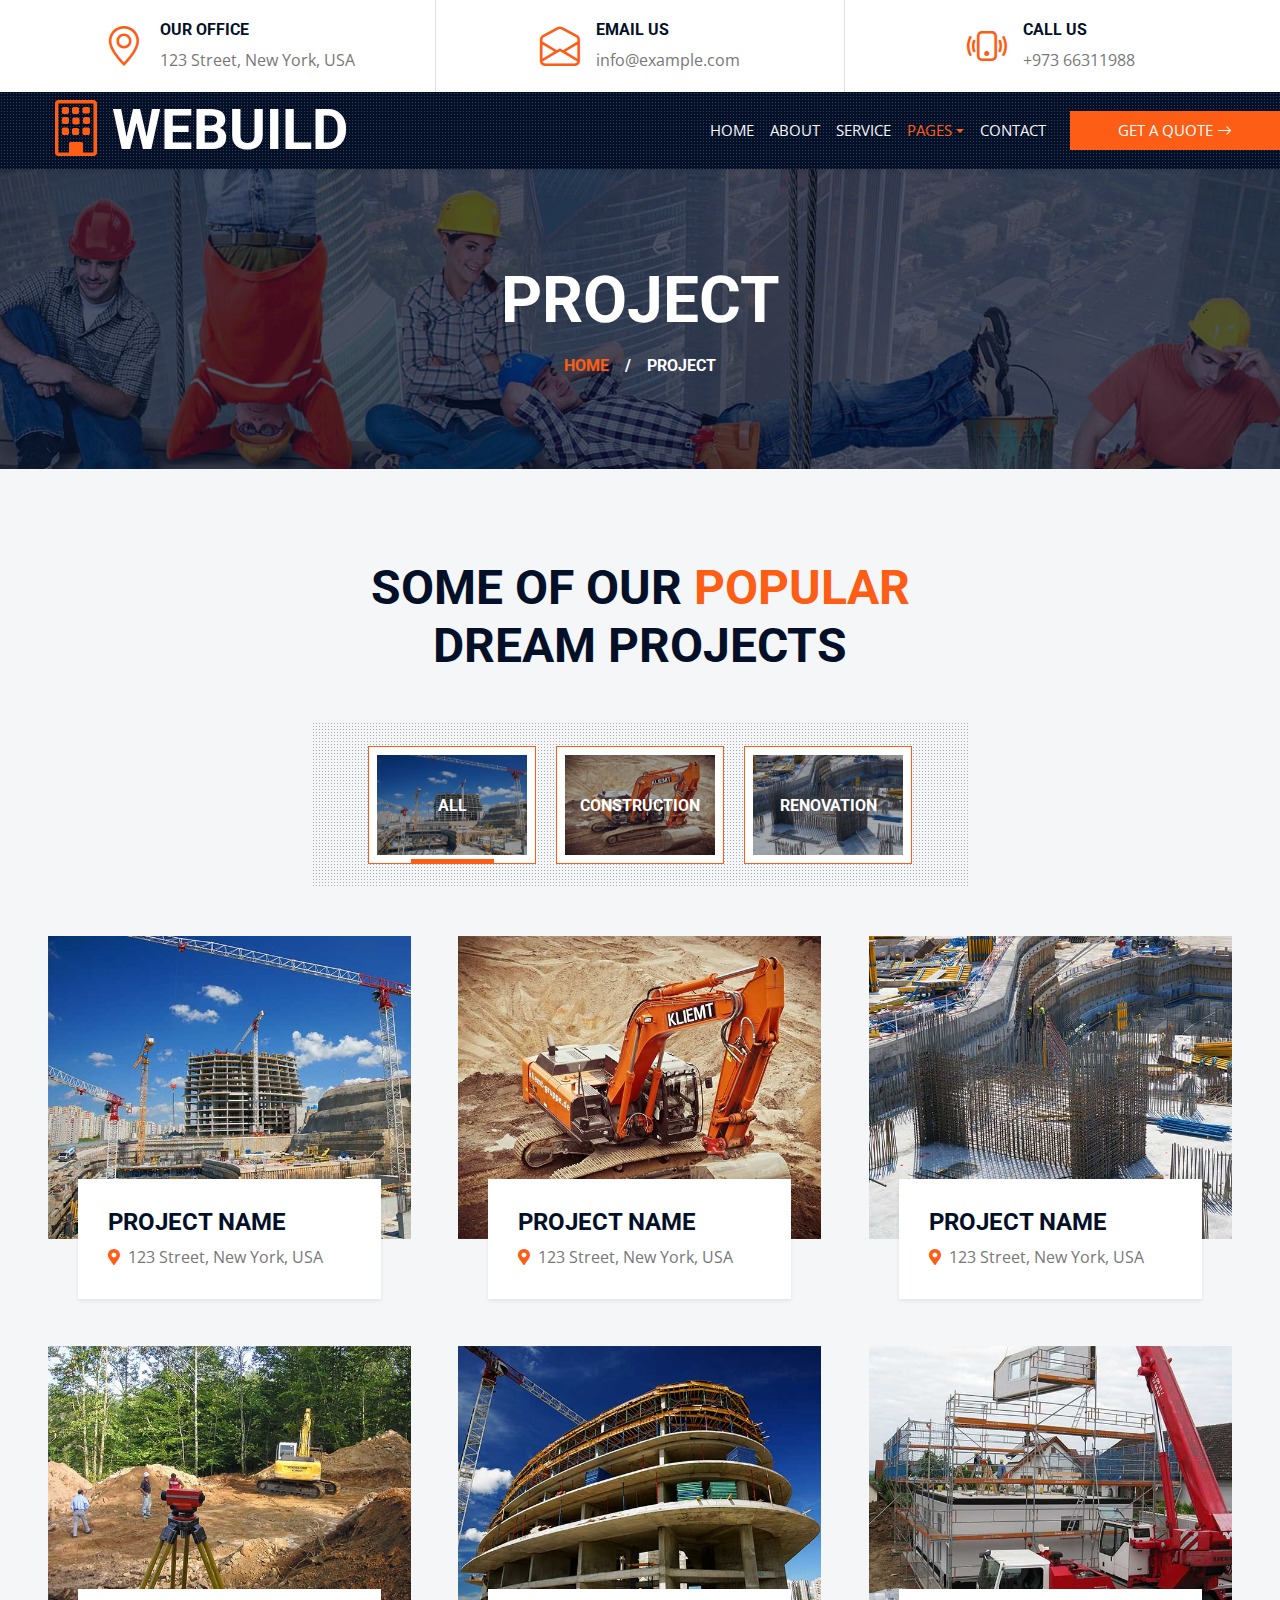
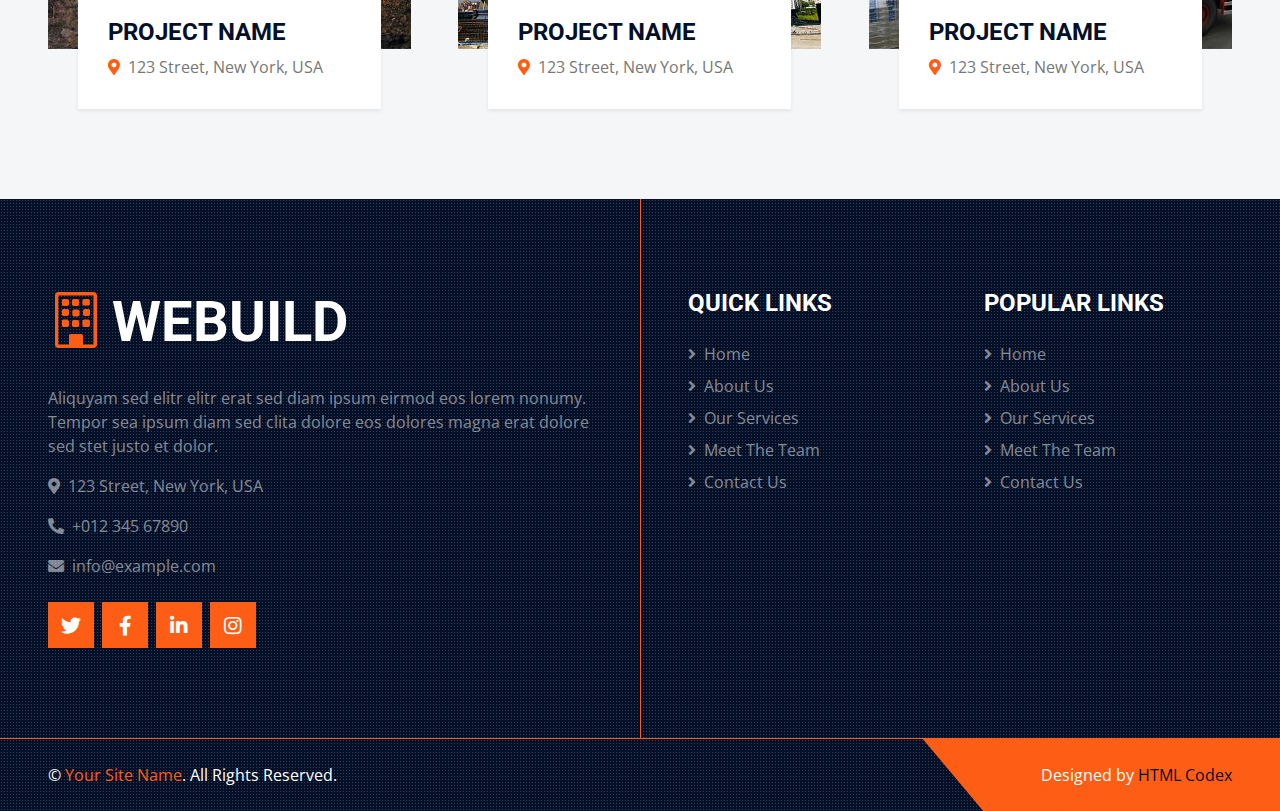
<file: project.html>
<!DOCTYPE html>
<html lang="en">

<head>
    <meta charset="utf-8">
    <title>WEBUILD -  Construction Company Website Template Free</title>
    <meta content="width=device-width, initial-scale=1.0" name="viewport">
    <!-- <meta content="Free HTML Templates" name="keywords">
    <meta content="Free HTML Templates" name="description"> -->

    <!-- Favicon -->
    <link href="img/favicon.ico" rel="icon">

    <!-- Google Web Fonts -->
    <link rel="preconnect" href="https://fonts.gstatic.com">
    <link href="https://fonts.googleapis.com/css2?family=Open+Sans:wght@400;600&family=Roboto:wght@500;700&display=swap" rel="stylesheet"> 

    <!-- Icon Font Stylesheet -->
    <link href="https://cdnjs.cloudflare.com/ajax/libs/font-awesome/5.15.0/css/all.min.css" rel="stylesheet">
    <link href="https://cdn.jsdelivr.net/npm/bootstrap-icons@1.4.1/font/bootstrap-icons.css" rel="stylesheet">

    <!-- Libraries Stylesheet -->
    <link href="lib/owlcarousel/assets/owl.carousel.min.css" rel="stylesheet">
    <link href="lib/tempusdominus/css/tempusdominus-bootstrap-4.min.css" rel="stylesheet" />
    <link href="lib/lightbox/css/lightbox.min.css" rel="stylesheet">

    <!-- Customized Bootstrap Stylesheet -->
    <link href="css/bootstrap.min.css" rel="stylesheet">

    <!-- Template Stylesheet -->
    <link href="css/style.css" rel="stylesheet">
</head>

<body>
    <!-- Topbar Start -->
    <div class="container-fluid px-5 d-none d-lg-block">
        <div class="row gx-5">
            <div class="col-lg-4 text-center py-3">
                <div class="d-inline-flex align-items-center">
                    <i class="bi bi-geo-alt fs-1 text-primary me-3"></i>
                    <div class="text-start">
                        <h6 class="text-uppercase fw-bold">Our Office</h6>
                        <span>123 Street, New York, USA</span>
                    </div>
                </div>
            </div>
            <div class="col-lg-4 text-center border-start border-end py-3">
                <div class="d-inline-flex align-items-center">
                    <i class="bi bi-envelope-open fs-1 text-primary me-3"></i>
                    <div class="text-start">
                        <h6 class="text-uppercase fw-bold">Email Us</h6>
                        <span>info@example.com</span>
                    </div>
                </div>
            </div>
            <div class="col-lg-4 text-center py-3">
                <div class="d-inline-flex align-items-center">
                    <i class="bi bi-phone-vibrate fs-1 text-primary me-3"></i>
                    <div class="text-start">
                        <h6 class="text-uppercase fw-bold">Call Us</h6>
                        <span> +973 66311988</span>
                    </div>
                </div>
            </div>
        </div>
    </div>
    <!-- Topbar End -->


    <!-- Navbar Start -->
    <div class="container-fluid sticky-top bg-dark bg-light-radial shadow-sm px-5 pe-lg-0">
        <nav class="navbar navbar-expand-lg bg-dark bg-light-radial navbar-dark py-3 py-lg-0">
            <a href="index.html" class="navbar-brand">
                <h1 class="m-0 display-4 text-uppercase text-white"><i class="bi bi-building text-primary me-2"></i>WEBUILD</h1>
            </a>
            <button class="navbar-toggler" type="button" data-bs-toggle="collapse" data-bs-target="#navbarCollapse">
                <span class="navbar-toggler-icon"></span>
            </button>
            <div class="collapse navbar-collapse" id="navbarCollapse">
                <div class="navbar-nav ms-auto py-0">
                    <a href="index.html" class="nav-item nav-link">Home</a>
                    <a href="about.html" class="nav-item nav-link">About</a>
                    <a href="service.html" class="nav-item nav-link">Service</a>
                    <div class="nav-item dropdown">
                        <a href="#" class="nav-link dropdown-toggle active" data-bs-toggle="dropdown">Pages</a>
                        <div class="dropdown-menu m-0">
                            <a href="project.html" class="dropdown-item active">Our Project</a>
                            <a href="team.html" class="dropdown-item">The Team</a>
                            <a href="testimonial.html" class="dropdown-item">Testimonial</a>
                            <a href="blog.html" class="dropdown-item">Blog Grid</a>
                            <a href="detail.html" class="dropdown-item">Blog Detail</a>
                        </div>
                    </div>
                    <a href="contact.html" class="nav-item nav-link">Contact</a>
                    <a href="" class="nav-item nav-link bg-primary text-white px-5 ms-3 d-none d-lg-block">Get A Quote <i class="bi bi-arrow-right"></i></a>
                </div>
            </div>
        </nav>
    </div>
    <!-- Navbar End -->


    <!-- Page Header Start -->
    <div class="container-fluid page-header">
        <h1 class="display-3 text-uppercase text-white mb-3">Project</h1>
        <div class="d-inline-flex text-white">
            <h6 class="text-uppercase m-0"><a href="">Home</a></h6>
            <h6 class="text-white m-0 px-3">/</h6>
            <h6 class="text-uppercase text-white m-0">Project</h6>
        </div>
    </div>
    <!-- Page Header Start -->
    

    <!-- Portfolio Start -->
    <div class="container-fluid bg-light py-6 px-5">
        <div class="text-center mx-auto mb-5" style="max-width: 600px;">
            <h1 class="display-5 text-uppercase mb-4">Some Of Our <span class="text-primary">Popular</span> Dream Projects</h1>
        </div>
        <div class="row gx-5">
            <div class="col-12 text-center">
                <div class="d-inline-block bg-dark-radial text-center pt-4 px-5 mb-5">
                    <ul class="list-inline mb-0" id="portfolio-flters">
                        <li class="btn btn-outline-primary bg-white p-2 active mx-2 mb-4" data-filter="*">
                            <img src="img/portfolio-1.jpg" style="width: 150px; height: 100px;">
                            <div class="position-absolute top-0 start-0 end-0 bottom-0 m-2 d-flex align-items-center justify-content-center" style="background: rgba(4, 15, 40, .3);">
                                <h6 class="text-white text-uppercase m-0">All</h6>
                            </div>
                        </li>
                        <li class="btn btn-outline-primary bg-white p-2 mx-2 mb-4" data-filter=".first">
                            <img src="img/portfolio-2.jpg" style="width: 150px; height: 100px;">
                            <div class="position-absolute top-0 start-0 end-0 bottom-0 m-2 d-flex align-items-center justify-content-center" style="background: rgba(4, 15, 40, .3);">
                                <h6 class="text-white text-uppercase m-0">Construction</h6>
                            </div>
                        </li>
                        <li class="btn btn-outline-primary bg-white p-2 mx-2 mb-4" data-filter=".second">
                            <img src="img/portfolio-3.jpg" style="width: 150px; height: 100px;">
                            <div class="position-absolute top-0 start-0 end-0 bottom-0 m-2 d-flex align-items-center justify-content-center" style="background: rgba(4, 15, 40, .3);">
                                <h6 class="text-white text-uppercase m-0">Renovation</h6>
                            </div>
                        </li>
                    </ul>
                </div>
            </div>
        </div>
        <div class="row g-5 portfolio-container">
            <div class="col-xl-4 col-lg-6 col-md-6 portfolio-item first">
                <div class="position-relative portfolio-box">
                    <img class="img-fluid w-100" src="img/portfolio-1.jpg" alt="">
                    <a class="portfolio-title shadow-sm" href="">
                        <p class="h4 text-uppercase">Project Name</p>
                        <span class="text-body"><i class="fa fa-map-marker-alt text-primary me-2"></i>123 Street, New York, USA</span>
                    </a>
                    <a class="portfolio-btn" href="img/portfolio-1.jpg" data-lightbox="portfolio">
                        <i class="bi bi-plus text-white"></i>
                    </a>
                </div>
            </div>
            <div class="col-xl-4 col-lg-6 col-md-6 portfolio-item second">
                <div class="position-relative portfolio-box">
                    <img class="img-fluid w-100" src="img/portfolio-2.jpg" alt="">
                    <a class="portfolio-title shadow-sm" href="">
                        <p class="h4 text-uppercase">Project Name</p>
                        <span class="text-body"><i class="fa fa-map-marker-alt text-primary me-2"></i>123 Street, New York, USA</span>
                    </a>
                    <a class="portfolio-btn" href="img/portfolio-2.jpg" data-lightbox="portfolio">
                        <i class="bi bi-plus text-white"></i>
                    </a>
                </div>
            </div>
            <div class="col-xl-4 col-lg-6 col-md-6 portfolio-item first">
                <div class="position-relative portfolio-box">
                    <img class="img-fluid w-100" src="img/portfolio-3.jpg" alt="">
                    <a class="portfolio-title shadow-sm" href="">
                        <p class="h4 text-uppercase">Project Name</p>
                        <span class="text-body"><i class="fa fa-map-marker-alt text-primary me-2"></i>123 Street, New York, USA</span>
                    </a>
                    <a class="portfolio-btn" href="img/portfolio-3.jpg" data-lightbox="portfolio">
                        <i class="bi bi-plus text-white"></i>
                    </a>
                </div>
            </div>
            <div class="col-xl-4 col-lg-6 col-md-6 portfolio-item second">
                <div class="position-relative portfolio-box">
                    <img class="img-fluid w-100" src="img/portfolio-4.jpg" alt="">
                    <a class="portfolio-title shadow-sm" href="">
                        <p class="h4 text-uppercase">Project Name</p>
                        <span class="text-body"><i class="fa fa-map-marker-alt text-primary me-2"></i>123 Street, New York, USA</span>
                    </a>
                    <a class="portfolio-btn" href="img/portfolio-4.jpg" data-lightbox="portfolio">
                        <i class="bi bi-plus text-white"></i>
                    </a>
                </div>
            </div>
            <div class="col-xl-4 col-lg-6 col-md-6 portfolio-item first">
                <div class="position-relative portfolio-box">
                    <img class="img-fluid w-100" src="img/portfolio-5.jpg" alt="">
                    <a class="portfolio-title shadow-sm" href="">
                        <p class="h4 text-uppercase">Project Name</p>
                        <span class="text-body"><i class="fa fa-map-marker-alt text-primary me-2"></i>123 Street, New York, USA</span>
                    </a>
                    <a class="portfolio-btn" href="img/portfolio-5.jpg" data-lightbox="portfolio">
                        <i class="bi bi-plus text-white"></i>
                    </a>
                </div>
            </div>
            <div class="col-xl-4 col-lg-6 col-md-6 portfolio-item second">
                <div class="position-relative portfolio-box">
                    <img class="img-fluid w-100" src="img/portfolio-6.jpg" alt="">
                    <a class="portfolio-title shadow-sm" href="">
                        <p class="h4 text-uppercase">Project Name</p>
                        <span class="text-body"><i class="fa fa-map-marker-alt text-primary me-2"></i>123 Street, New York, USA</span>
                    </a>
                    <a class="portfolio-btn" href="img/portfolio-6.jpg" data-lightbox="portfolio">
                        <i class="bi bi-plus text-white"></i>
                    </a>
                </div>
            </div>
        </div>
    </div>
    <!-- Portfolio End -->
    

    <!-- Footer Start -->
    <div class="footer container-fluid position-relative bg-dark bg-light-radial text-white-50 py-6 px-5">
        <div class="row g-5">
            <div class="col-lg-6 pe-lg-5">
                <a href="index.html" class="navbar-brand">
                    <h1 class="m-0 display-4 text-uppercase text-white"><i class="bi bi-building text-primary me-2"></i>WEBUILD</h1>
                </a>
                <p>Aliquyam sed elitr elitr erat sed diam ipsum eirmod eos lorem nonumy. Tempor sea ipsum diam  sed clita dolore eos dolores magna erat dolore sed stet justo et dolor.</p>
                <p><i class="fa fa-map-marker-alt me-2"></i>123 Street, New York, USA</p>
                <p><i class="fa fa-phone-alt me-2"></i>+012 345 67890</p>
                <p><i class="fa fa-envelope me-2"></i>info@example.com</p>
                <div class="d-flex justify-content-start mt-4">
                    <a class="btn btn-lg btn-primary btn-lg-square rounded-0 me-2" href="#"><i class="fab fa-twitter"></i></a>
                    <a class="btn btn-lg btn-primary btn-lg-square rounded-0 me-2" href="#"><i class="fab fa-facebook-f"></i></a>
                    <a class="btn btn-lg btn-primary btn-lg-square rounded-0 me-2" href="#"><i class="fab fa-linkedin-in"></i></a>
                    <a class="btn btn-lg btn-primary btn-lg-square rounded-0" href="#"><i class="fab fa-instagram"></i></a>
                </div>
            </div>
            <div class="col-lg-6 ps-lg-5">
                <div class="row g-5">
                    <div class="col-sm-6">
                        <h4 class="text-white text-uppercase mb-4">Quick Links</h4>
                        <div class="d-flex flex-column justify-content-start">
                            <a class="text-white-50 mb-2" href="#"><i class="fa fa-angle-right me-2"></i>Home</a>
                            <a class="text-white-50 mb-2" href="#"><i class="fa fa-angle-right me-2"></i>About Us</a>
                            <a class="text-white-50 mb-2" href="#"><i class="fa fa-angle-right me-2"></i>Our Services</a>
                            <a class="text-white-50 mb-2" href="#"><i class="fa fa-angle-right me-2"></i>Meet The Team</a>
                            <a class="text-white-50" href="#"><i class="fa fa-angle-right me-2"></i>Contact Us</a>
                        </div>
                    </div>
                    <div class="col-sm-6">
                        <h4 class="text-white text-uppercase mb-4">Popular Links</h4>
                        <div class="d-flex flex-column justify-content-start">
                            <a class="text-white-50 mb-2" href="#"><i class="fa fa-angle-right me-2"></i>Home</a>
                            <a class="text-white-50 mb-2" href="#"><i class="fa fa-angle-right me-2"></i>About Us</a>
                            <a class="text-white-50 mb-2" href="#"><i class="fa fa-angle-right me-2"></i>Our Services</a>
                            <a class="text-white-50 mb-2" href="#"><i class="fa fa-angle-right me-2"></i>Meet The Team</a>
                            <a class="text-white-50" href="#"><i class="fa fa-angle-right me-2"></i>Contact Us</a>
                        </div>
                    </div>
                    
                </div>
            </div>
        </div>
    </div>
    <div class="container-fluid bg-dark bg-light-radial text-white border-top border-primary px-0">
        <div class="d-flex flex-column flex-md-row justify-content-between">
            <div class="py-4 px-5 text-center text-md-start">
                <p class="mb-0">&copy; <a class="text-primary" href="#">Your Site Name</a>. All Rights Reserved.</p>
            </div>
            <div class="py-4 px-5 bg-primary footer-shape position-relative text-center text-md-end">
                <p class="mb-0">Designed by <a class="text-dark" href="https://htmlcodex.com">HTML Codex</a></p>
            </div>
        </div>
    </div>
    <!-- Footer End -->


    <!-- Back to Top -->
    <a href="#" class="btn btn-lg btn-primary btn-lg-square back-to-top"><i class="bi bi-arrow-up"></i></a>


    <!-- JavaScript Libraries -->
    <script src="https://code.jquery.com/jquery-3.4.1.min.js"></script>
    <script src="https://cdn.jsdelivr.net/npm/bootstrap@5.0.0/dist/js/bootstrap.bundle.min.js"></script>
    <script src="lib/easing/easing.min.js"></script>
    <script src="lib/waypoints/waypoints.min.js"></script>
    <script src="lib/owlcarousel/owl.carousel.min.js"></script>
    <script src="lib/tempusdominus/js/moment.min.js"></script>
    <script src="lib/tempusdominus/js/moment-timezone.min.js"></script>
    <script src="lib/tempusdominus/js/tempusdominus-bootstrap-4.min.js"></script>
    <script src="lib/isotope/isotope.pkgd.min.js"></script>
    <script src="lib/lightbox/js/lightbox.min.js"></script>

    <!-- Template Javascript -->
    <script src="js/main.js"></script>
</body>

</html>
</file>
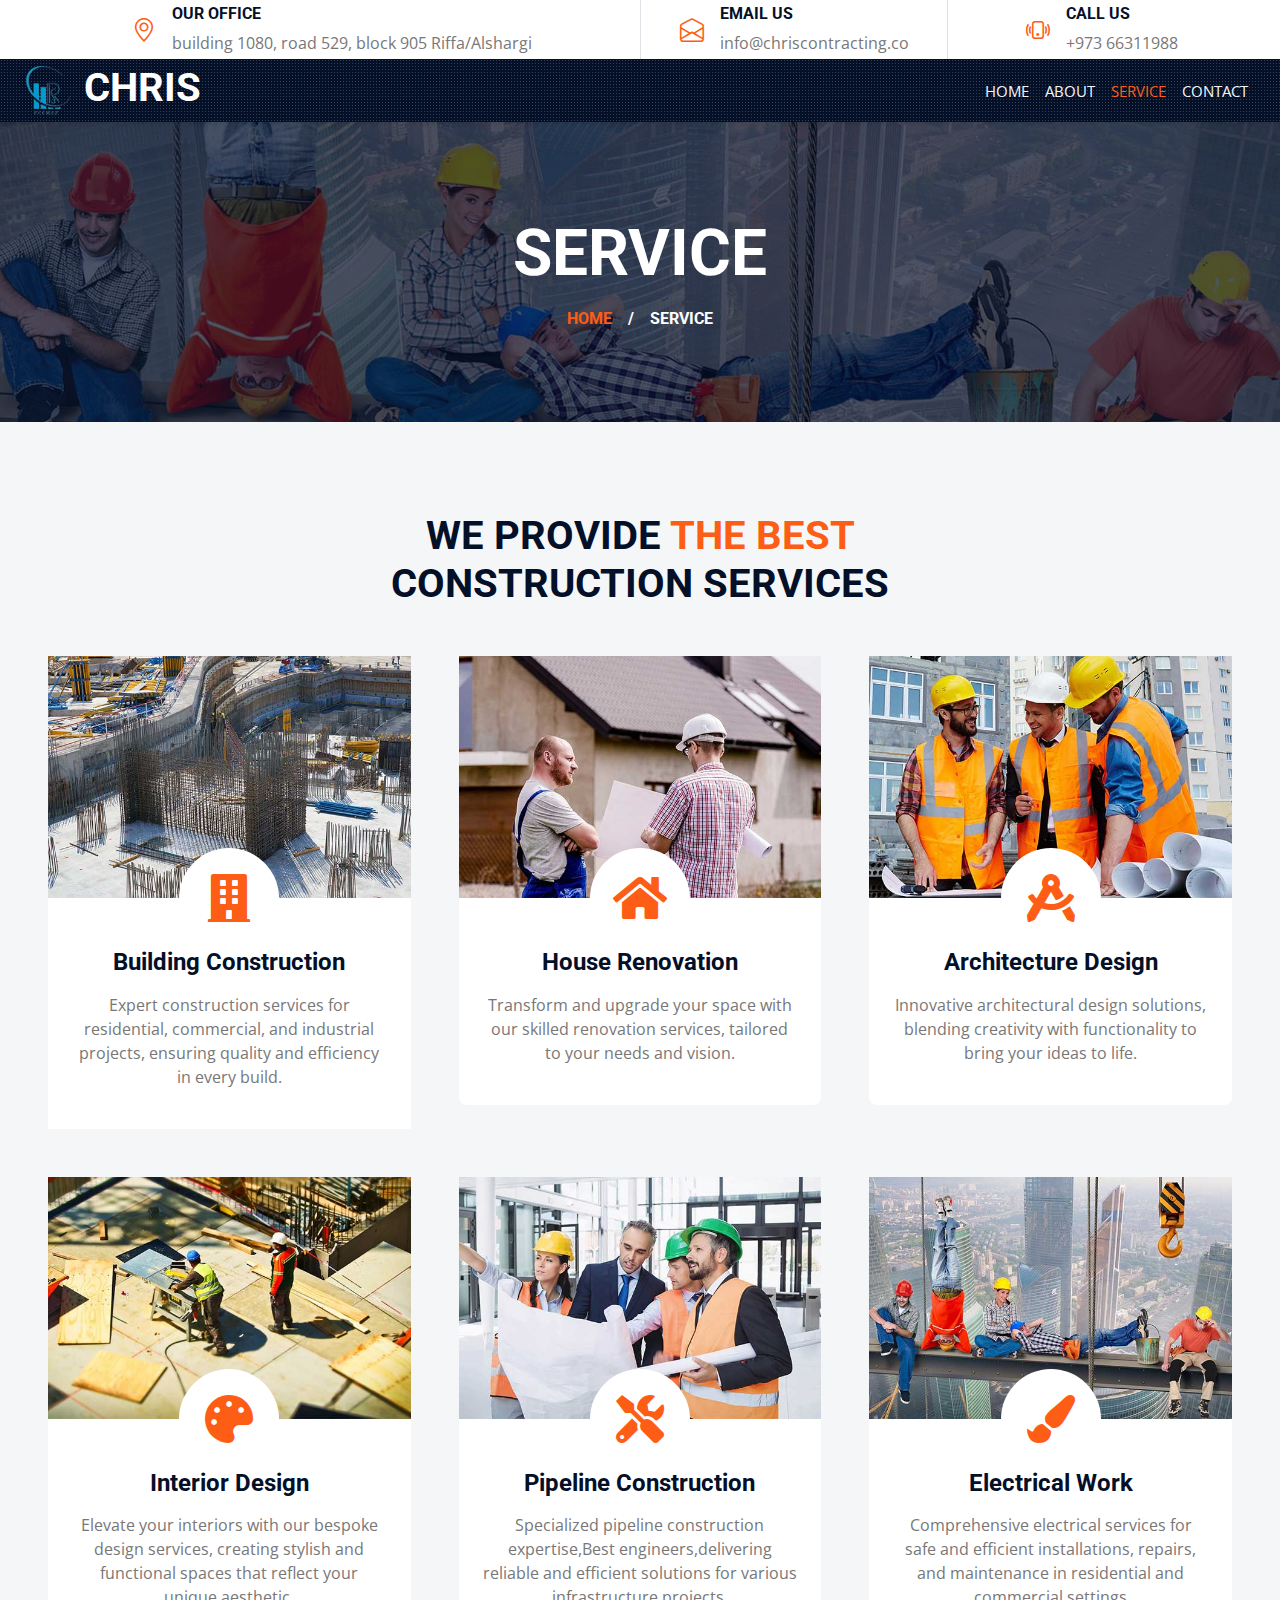
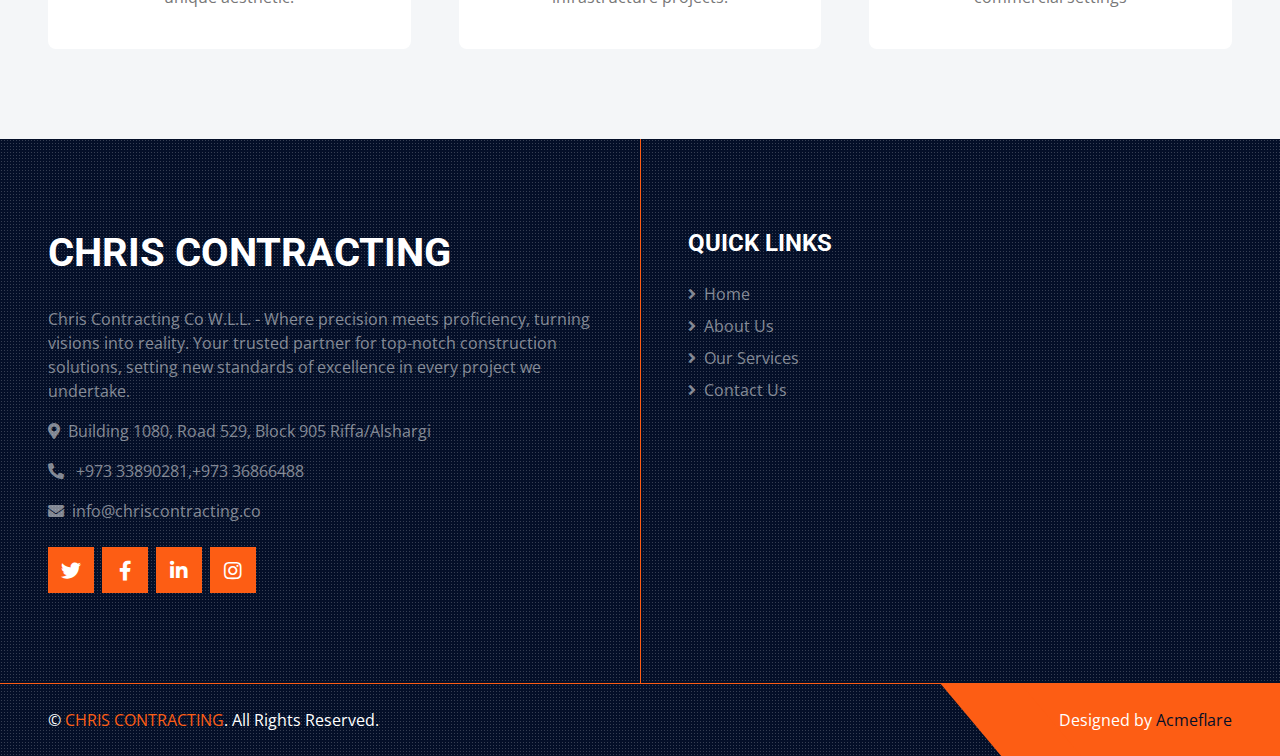
<file: service.html>
<!DOCTYPE html>
<html lang="en">

<head>
    <meta charset="utf-8">
    <title>chris contracting</title>
    <link rel="icon" type="image/png" href="/img/logo-removebg-preview (1).png" sizes="16x16">
    <meta content="width=device-width, initial-scale=1.0" name="viewport">
    <!-- <meta content="Free HTML Templates" name="keywords">
    <meta content="Free HTML Templates" name="description"> -->

    <!-- Favicon -->
    <link href="img/favicon.ico" rel="icon">

    <!-- Google Web Fonts -->
    <link rel="preconnect" href="https://fonts.gstatic.com">
    <link href="https://fonts.googleapis.com/css2?family=Open+Sans:wght@400;600&family=Roboto:wght@500;700&display=swap"
        rel="stylesheet">

    <!-- Icon Font Stylesheet -->
    <link href="https://cdnjs.cloudflare.com/ajax/libs/font-awesome/5.15.0/css/all.min.css" rel="stylesheet">
    <link href="https://cdn.jsdelivr.net/npm/bootstrap-icons@1.4.1/font/bootstrap-icons.css" rel="stylesheet">

    <!-- Libraries Stylesheet -->
    <link href="lib/owlcarousel/assets/owl.carousel.min.css" rel="stylesheet">
    <link href="lib/tempusdominus/css/tempusdominus-bootstrap-4.min.css" rel="stylesheet" />
    <link href="lib/lightbox/css/lightbox.min.css" rel="stylesheet">

    <!-- Customized Bootstrap Stylesheet -->
    <link href="css/bootstrap.min.css" rel="stylesheet">

    <!-- Template Stylesheet -->
    <link href="css/style.css" rel="stylesheet">
</head>

<body>
   <!-- Topbar Start -->
   <div class="container-fluid px-5 d-none d-lg-block">
    <div class="row gx-5">
        <div class="col-lg-6 text-center py-1">
            <div class="d-inline-flex align-items-center">
                <i class="bi bi-geo-alt fs-4 text-primary me-3"></i>
                <div class="text-start">
                    <h6 class="text-uppercase fw-bold">Our Office</h6>
                    <span>building 1080, road 529, block 905 Riffa/Alshargi</span>
                </div>
            </div>
        </div>
        <div class="col-lg-3 text-center border-start border-end py-1">
            <div class="d-inline-flex align-items-center">
                <i class="bi bi-envelope-open fs-4 text-primary me-3"></i>
                <div class="text-start">
                    <h6 class="text-uppercase fw-bold">Email Us</h6>
                    <span>info@chriscontracting.co</span>
                </div>
            </div>
        </div>
        <div class="col-lg-3 text-center py-1">
            <div class="d-inline-flex align-items-center">
                <i class="bi bi-phone-vibrate fs-4 text-primary me-3"></i>
                <div class="text-start">
                    <h6 class="text-uppercase fw-bold">Call Us</h6>
                    <span> +973 66311988</span>
                </div>
            </div>
        </div>
    </div>
</div>
<!-- Topbar End -->


<!-- Navbar Start -->
<div class="container-fluid sticky-top bg-dark bg-light-radial shadow-sm px-4 pe-lg-0">
    <nav class="navbar navbar-expand-lg bg-dark bg-light-radial navbar-dark py-3 py-lg-0">
        <a href="index.html" class="navbar-brand">
            <h3 class="m-0 display-6 text-uppercase text-white">
                <img style="width: 50px;" src="/img/logo-removebg-preview (1).png" alt="">
                <!-- <i class="bi bi-building text-primary me-2"></i> -->
                    CHRIS</h3>
        </a>
        <button class="navbar-toggler" type="button" data-bs-toggle="collapse" data-bs-target="#navbarCollapse">
            <span class="navbar-toggler-icon"></span>
        </button>
        <div class="collapse navbar-collapse" id="navbarCollapse">
            <div class="navbar-nav ms-auto py-0 px-4">
                <a href="index.html" class="nav-item nav-link ">Home</a>
                <a href="about.html" class="nav-item nav-link">About</a>
                <a href="service.html" class="nav-item nav-link active">Service</a>
                <!-- <div class="nav-item dropdown">
                    <a href="#" class="nav-link dropdown-toggle" data-bs-toggle="dropdown">Pages</a>
                    <div class="dropdown-menu m-0">
                        <a href="project.html" class="dropdown-item">Our Project</a>
                        <a href="team.html" class="dropdown-item">The Team</a>
                        <a href="testimonial.html" class="dropdown-item">Testimonial</a>
                        <a href="blog.html" class="dropdown-item">Blog Grid</a>
                        <a href="detail.html" class="dropdown-item">Blog Detail</a>
                    </div>
                </div> -->
                <a href="contact.html" class="nav-item nav-link">Contact</a>
                <!-- <a href="" class="nav-item nav-link bg-primary text-white px-5 ms-3 d-none d-lg-block">Get A Quote <i class="bi bi-arrow-right"></i></a> -->
            </div>
        </div>
    </nav>
</div>
<!-- Navbar End -->


    <!-- Page Header Start -->
    <div class="container-fluid page-header">
        <h1 class="display-3 text-uppercase text-white mb-3">Service</h1>
        <div class="d-inline-flex text-white">
            <h6 class="text-uppercase m-0"><a href="">Home</a></h6>
            <h6 class="text-white m-0 px-3">/</h6>
            <h6 class="text-uppercase text-white m-0">Service</h6>
        </div>
    </div>
    <!-- Page Header Start -->


     <!-- Services Start -->
     <div class="container-fluid bg-light py-6 px-5">
        <div class="text-center mx-auto mb-5" style="max-width: 600px;">
            <h1 class="display-10 text-uppercase mb-4">We Provide <span class="text-primary">The Best</span>
                Construction
                Services</h1>
        </div>
        <div class="row g-5">
            <div class="col-lg-4 col-md-6">
                <div class="service-item bg-white d-flex flex-column align-items-center text-center">
                    <img class="img-fluid" src="img/service-1.jpg" alt="">
                    <div class="service-icon bg-white">
                        <i class="fa fa-3x fa-building text-primary"></i>
                    </div>
                    <div class="px-4 pb-4">
                        <h4 class="mb-3">Building Construction</h4>
                        <p> Expert construction services for residential, commercial, and industrial projects, ensuring
                            quality and efficiency in every build.</p>
                    </div>
                </div>
            </div>
            <div class="col-lg-4 col-md-6">
                <div class="service-item bg-white rounded d-flex flex-column align-items-center text-center">
                    <img class="img-fluid" src="img/service-2.jpg" alt="">
                    <div class="service-icon bg-white">
                        <i class="fa fa-3x fa-home text-primary"></i>
                    </div>
                    <div class="px-4 pb-4">
                        <h4 class=" mb-3">House Renovation</h4>
                        <p>Transform and upgrade your space with our skilled renovation services, tailored to your needs
                            and vision.</p>
                        <!-- <a class="btn text-primary" href="">Read More <i class="bi bi-arrow-right"></i></a> -->
                    </div>
                </div>
            </div>
            <div class="col-lg-4 col-md-6">
                <div class="service-item bg-white rounded d-flex flex-column align-items-center text-center">
                    <img class="img-fluid" src="img/service-3.jpg" alt="">
                    <div class="service-icon bg-white">
                        <i class="fa fa-3x fa-drafting-compass text-primary"></i>
                    </div>
                    <div class="px-4 pb-4">
                        <h4 class="mb-3">Architecture Design</h4>
                        <p> Innovative architectural design solutions, blending creativity with functionality to bring
                            your ideas to life.</p>
                    </div>
                </div>
            </div>
            <div class="col-lg-4 col-md-6">
                <div class="service-item bg-white rounded d-flex flex-column align-items-center text-center">
                    <img class="img-fluid" src="img/service-4.jpg" alt="">
                    <div class="service-icon bg-white">
                        <i class="fa fa-3x fa-palette text-primary"></i>
                    </div>
                    <div class="px-4 pb-4">
                        <h4 class="mb-3">Interior Design</h4>
                        <p> Elevate your interiors with our bespoke design services, creating stylish and functional
                            spaces that reflect your unique aesthetic.</p>
                    </div>
                </div>
            </div>
            <div class="col-lg-4 col-md-6">
                <div class="service-item bg-white rounded d-flex flex-column align-items-center text-center">
                    <img class="img-fluid" src="img/service-5.jpg" alt="">
                    <div class="service-icon bg-white">
                        <i class="fa fa-3x fa-tools text-primary"></i>
                    </div>
                    <div class="px-4 pb-4">
                        <h4 class="mb-3">Pipeline Construction</h4>
                        <p> Specialized pipeline construction expertise,Best engineers,delivering reliable and efficient
                            solutions for
                            various infrastructure projects.</p>
                    </div>
                </div>
            </div>
            <div class="col-lg-4 col-md-6">
                <div class="service-item bg-white rounded d-flex flex-column align-items-center text-center">
                    <img class="img-fluid" src="img/service-6.jpg" alt="">
                    <div class="service-icon bg-white">
                        <i class="fa fa-3x fa-paint-brush text-primary"></i>
                    </div>
                    <div class="px-4 pb-4">
                        <h4 class="mb-3">Electrical Work</h4>
                        <p> Comprehensive electrical services for safe and efficient installations, repairs, and
                            maintenance in residential and commercial settings</p>
                    </div>
                </div>
            </div>
        </div>
    </div>
    <!-- Services End -->
    <!-- Footer Start -->
    <div class="footer container-fluid position-relative bg-dark bg-light-radial text-white-50 py-6 px-5">
        <div class="row g-5">
            <div class="col-lg-6 pe-lg-5">
                <a href="index.html" class="navbar-brand">
                    <!-- <img style="width: 60px;" src="/img/logo-removebg-preview (1).png" alt=""> -->
                    <h1 class="m-0 display-10 text-uppercase text-white">
                        <!-- <i class="bi bi-building text-primary me-2"></i> -->

                        Chris Contracting</h1>
                </a>
                <p>Chris Contracting Co W.L.L. - Where precision meets proficiency, turning visions into reality. Your
                    trusted partner for top-notch construction solutions, setting new standards of excellence in every
                    project we undertake.</p>
                <p><i class="fa fa-map-marker-alt me-2"></i>Building 1080, Road 529, Block 905 Riffa/Alshargi</p>
                <p><i class="fa fa-phone-alt me-2"></i> +973 33890281,+973 36866488</p>
                <p><i class="fa fa-envelope me-2"></i>info@chriscontracting.co</p>
                <div class="d-flex justify-content-start mt-4">
                    <a class="btn btn-lg btn-primary btn-lg-square rounded-0 me-2" href="#"><i
                            class="fab fa-twitter"></i></a>
                    <a class="btn btn-lg btn-primary btn-lg-square rounded-0 me-2" href="#"><i
                            class="fab fa-facebook-f"></i></a>
                    <a class="btn btn-lg btn-primary btn-lg-square rounded-0 me-2" href="#"><i
                            class="fab fa-linkedin-in"></i></a>
                    <a class="btn btn-lg btn-primary btn-lg-square rounded-0" href="#"><i
                            class="fab fa-instagram"></i></a>
                </div>
            </div>
            <div class="col-lg-6 ps-lg-5">
                <div class="row g-5">
                    <div class="col-sm-12">
                        <h4 class="text-white text-uppercase mb-4">Quick Links</h4>
                        <div class="d-flex flex-column justify-content-start">
                            <a class="text-white-50 mb-2" href="index.html"><i class="fa fa-angle-right me-2"></i>Home</a>
                            <a class="text-white-50 mb-2" href="about.html"><i class="fa fa-angle-right me-2"></i>About Us</a>
                            <a class="text-white-50 mb-2" href="service.html"><i class="fa fa-angle-right me-2"></i>Our
                                Services</a>
                            <a class="text-white-50" href="contact.html"><i class="fa fa-angle-right me-2"></i>Contact Us</a>
                        </div>
                    </div>
                    <!-- <div class="col-sm-6">
                        <h4 class="text-white text-uppercase mb-4">Popular Links</h4>
                        <div class="d-flex flex-column justify-content-start">
                            <a class="text-white-50 mb-2" href="#"><i class="fa fa-angle-right me-2"></i>Home</a>
                            <a class="text-white-50 mb-2" href="#"><i class="fa fa-angle-right me-2"></i>About Us</a>
                            <a class="text-white-50 mb-2" href="#"><i class="fa fa-angle-right me-2"></i>Our
                                Services</a>
                            <a class="text-white-50 mb-2" href="#"><i class="fa fa-angle-right me-2"></i>Meet The
                                Team</a>
                            <a class="text-white-50" href="#"><i class="fa fa-angle-right me-2"></i>Contact Us</a>
                        </div>
                    </div> -->
                    
                </div>
            </div>
        </div>
    </div>
    <div class="container-fluid bg-dark bg-light-radial text-white border-top border-primary px-0">
        <div class="d-flex flex-column flex-md-row justify-content-between">
            <div class="py-4 px-5 text-center text-md-start">
                <p class="mb-0">&copy; <a class="text-primary" href="#">CHRIS CONTRACTING</a>. All Rights Reserved.</p>
            </div>
            <div class="py-4 px-5 bg-primary footer-shape position-relative text-center text-md-end">
                <p class="mb-0">Designed by <a class="text-dark" href="https://acmeflare.in">Acmeflare</a></p>
            </div>
        </div>
    </div>
    <!-- Footer End -->


    <!-- Back to Top -->
    <a href="#" class="btn btn-lg btn-primary btn-lg-square back-to-top"><i class="bi bi-arrow-up"></i></a>


    <!-- JavaScript Libraries -->
    <script src="https://code.jquery.com/jquery-3.4.1.min.js"></script>
    <script src="https://cdn.jsdelivr.net/npm/bootstrap@5.0.0/dist/js/bootstrap.bundle.min.js"></script>
    <script src="lib/easing/easing.min.js"></script>
    <script src="lib/waypoints/waypoints.min.js"></script>
    <script src="lib/owlcarousel/owl.carousel.min.js"></script>
    <script src="lib/tempusdominus/js/moment.min.js"></script>
    <script src="lib/tempusdominus/js/moment-timezone.min.js"></script>
    <script src="lib/tempusdominus/js/tempusdominus-bootstrap-4.min.js"></script>
    <script src="lib/isotope/isotope.pkgd.min.js"></script>
    <script src="lib/lightbox/js/lightbox.min.js"></script>

    <!-- Template Javascript -->
    <script src="js/main.js"></script>
</body>

</html>
</file>
<file: css/style.css>
/********** Template CSS **********/
:root {
    --primary: #FD5D14;
    --secondary: #FDBE33;
    --light: #F4F6F8;
    --dark: #040F28;
}

.pt-6 {
    padding-top: 90px;
}

.pb-6 {
    padding-bottom: 90px;
}

.py-6 {
    padding-top: 90px;
    padding-bottom: 90px;
}

.btn {
    position: relative;
    font-weight: 600;
    text-transform: uppercase;
    transition: .5s;
}

.btn::after {
    position: absolute;
    content: "";
    width: 0;
    height: 5px;
    bottom: -1px;
    left: 50%;
    background: var(--primary);
    transition: .5s;
}

.btn.btn-primary::after {
    background: var(--dark);
}

.btn:hover::after,
.btn.active::after {
    width: 50%;
    left: 25%;
}

.btn-primary {
    color: #FFFFFF;
}

.btn-square {
    width: 36px;
    height: 36px;
}

.btn-sm-square {
    width: 28px;
    height: 28px;
}

.btn-lg-square {
    width: 46px;
    height: 46px;
}

.btn-square,
.btn-sm-square,
.btn-lg-square {
    padding-left: 0;
    padding-right: 0;
    text-align: center;
}

.back-to-top {
    position: fixed;
    display: none;
    left: 50%;
    bottom: 0;
    margin-left: -22px;
    border-radius: 0;
    z-index: 99;
}

.bg-dark-radial {
    background-image: -webkit-repeating-radial-gradient(center center, rgba(0, 0, 0, 0.3), rgba(0, 0, 0, 0.3) 1px, transparent 1px, transparent 100%);
    background-image: -moz-repeating-radial-gradient(center center, rgba(0, 0, 0, 0.3), rgba(0, 0, 0, 0.3) 1px, transparent 1px, transparent 100%);
    background-image: -ms-repeating-radial-gradient(center center, rgba(0, 0, 0, 0.3), rgba(0, 0, 0, 0.3) 1px, transparent 1px, transparent 100%);
    background-image: -o-repeating-radial-gradient(center center, rgba(0, 0, 0, 0.3), rgba(0, 0, 0, 0.3) 1px, transparent 1px, transparent 100%);
    background-image: repeating-radial-gradient(center center, rgba(0, 0, 0, 0.3), rgba(0, 0, 0, 0.3) 1px, transparent 1px, transparent 100%);
    background-size: 3px 3px;
}

.bg-light-radial {
    background-image: -webkit-repeating-radial-gradient(center center, rgba(256, 256, 256, 0.2), rgba(256, 256, 256, 0.2) 1px, transparent 1px, transparent 100%);
    background-image: -moz-repeating-radial-gradient(center center, rgba(256, 256, 256, 0.2), rgba(256, 256, 256, 0.2) 1px, transparent 1px, transparent 100%);
    background-image: -ms-repeating-radial-gradient(center center, rgba(256, 256, 256, 0.2), rgba(256, 256, 256, 0.2) 1px, transparent 1px, transparent 100%);
    background-image: -o-repeating-radial-gradient(center center, rgba(256, 256, 256, 0.2), rgba(256, 256, 256, 0.2) 1px, transparent 1px, transparent 100%);
    background-image: repeating-radial-gradient(center center, rgba(256, 256, 256, 0.2), rgba(256, 256, 256, 0.2) 1px, transparent 1px, transparent 100%);
    background-size: 3px 3px;
}

.navbar-dark .navbar-nav .nav-link {
    position: relative;
    /* padding: 35px 15px; */
    font-size: 15px;
    text-transform: uppercase;
    color: var(--light);
    outline: none;
    transition: .5s;
}

.navbar-dark .navbar-nav .nav-link:hover,
.navbar-dark .navbar-nav .nav-link.active {
    color: var(--primary);
}

@media (max-width: 991.98px) {
    .navbar-dark .navbar-nav .nav-link  {
        margin-left: 0;
        padding: 10px 0;
    }
}

.carousel-caption {
    top: 0;
    left: 0;
    right: 0;
    bottom: 0;
    background: rgba(4, 15, 40, .7);
    z-index: 1;
}

@media (max-width: 576px) {
    .carousel-caption h4 {
        font-size: 18px;
        font-weight: 500 !important;
    }

    .carousel-caption h1 {
        font-size: 30px;
        font-weight: 600 !important;
    }
}

.page-header {
    height: 300px;
    display: flex;
    flex-direction: column;
    align-items: center;
    justify-content: center;
    background: linear-gradient(rgba(4, 15, 40, .7), rgba(4, 15, 40, .7)), url(../img/carousel-1.jpg) center center no-repeat;
    background-size: cover;
}

.service-item .service-icon {
    margin-top: -50px;
    width: 100px;
    height: 100px;
    display: flex;
    align-items: center;
    justify-content: center;
    border-radius: 100px;
}

.service-item .service-icon i {
    transition: .2s;
}

.service-item:hover .service-icon i {
    font-size: 60px;
}

.portfolio-item {
    margin-bottom: 60px;
}

.portfolio-title {
    position: absolute;
    display: flex;
    flex-direction: column;
    justify-content: center;
    height: 120px;
    padding: 0 30px;
    right: 30px;
    left: 30px;
    bottom: -60px;
    background: #FFFFFF;
    z-index: 3;
}

.portfolio-btn {
    position: absolute;
    display: inline-block;
    top: 50%;
    left: 50%;
    margin-top: -60px;
    margin-left: -60px;
    font-size: 120px;
    line-height: 0;
    transition: .1s;
    transition-delay: .3s;
    z-index: 2;
    opacity: 0;
}

.portfolio-item:hover .portfolio-btn {
    opacity: 1;
}

.portfolio-box::before,
.portfolio-box::after {
    position: absolute;
    content: "";
    width: 0;
    height: 100%;
    top: 0;
    transition: .5s;
    z-index: 1;
    background: rgba(4, 15, 40, .7);
}

.portfolio-box::before {
    left: 0;
}

.portfolio-box::after {
    right: 0;
}

.portfolio-item:hover .portfolio-box::before {
    left: 0;
    width: 50%;
}

.portfolio-item:hover .portfolio-box::after {
    right: 0;
    width: 50%;
}

@media (min-width: 992px) {
    .testimonial,
    .contact-form {
        margin-left: -90px;
    }
}

@media (min-width: 992px) {
    .footer::after {
        position: absolute;
        content: "";
        width: 1px;
        height: 100%;
        top: 0;
        left: 50%;
        background: var(--primary)
    }
}

.footer-shape::before {
    position: absolute;
    content: "";
    width: 80px;
    height: 100%;
    top: 0;
    left: -40px;
    background: var(--primary);
    transform: skew(40deg);
}

.headers {
    background-color: #e5d4d4;
    color: black;
}
.rounded {
    border-radius: 8px !important;
}
</file>
